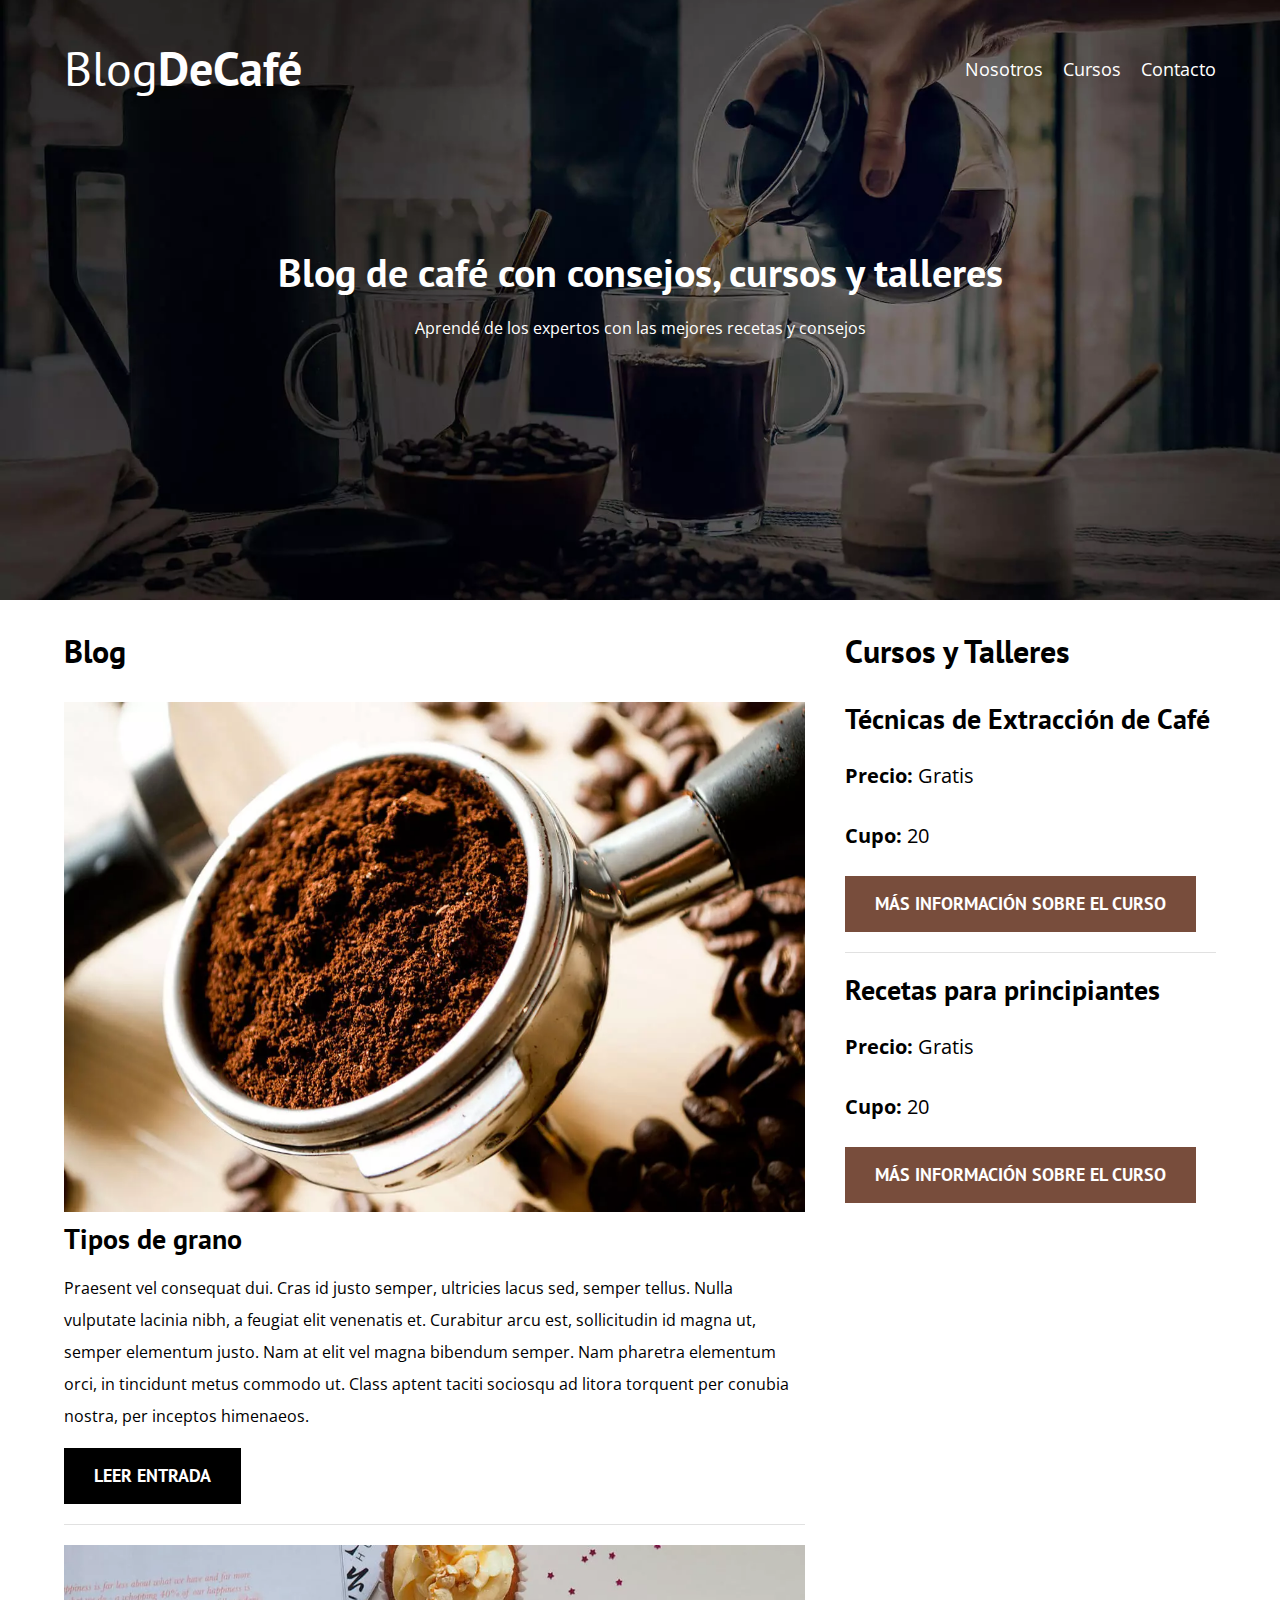
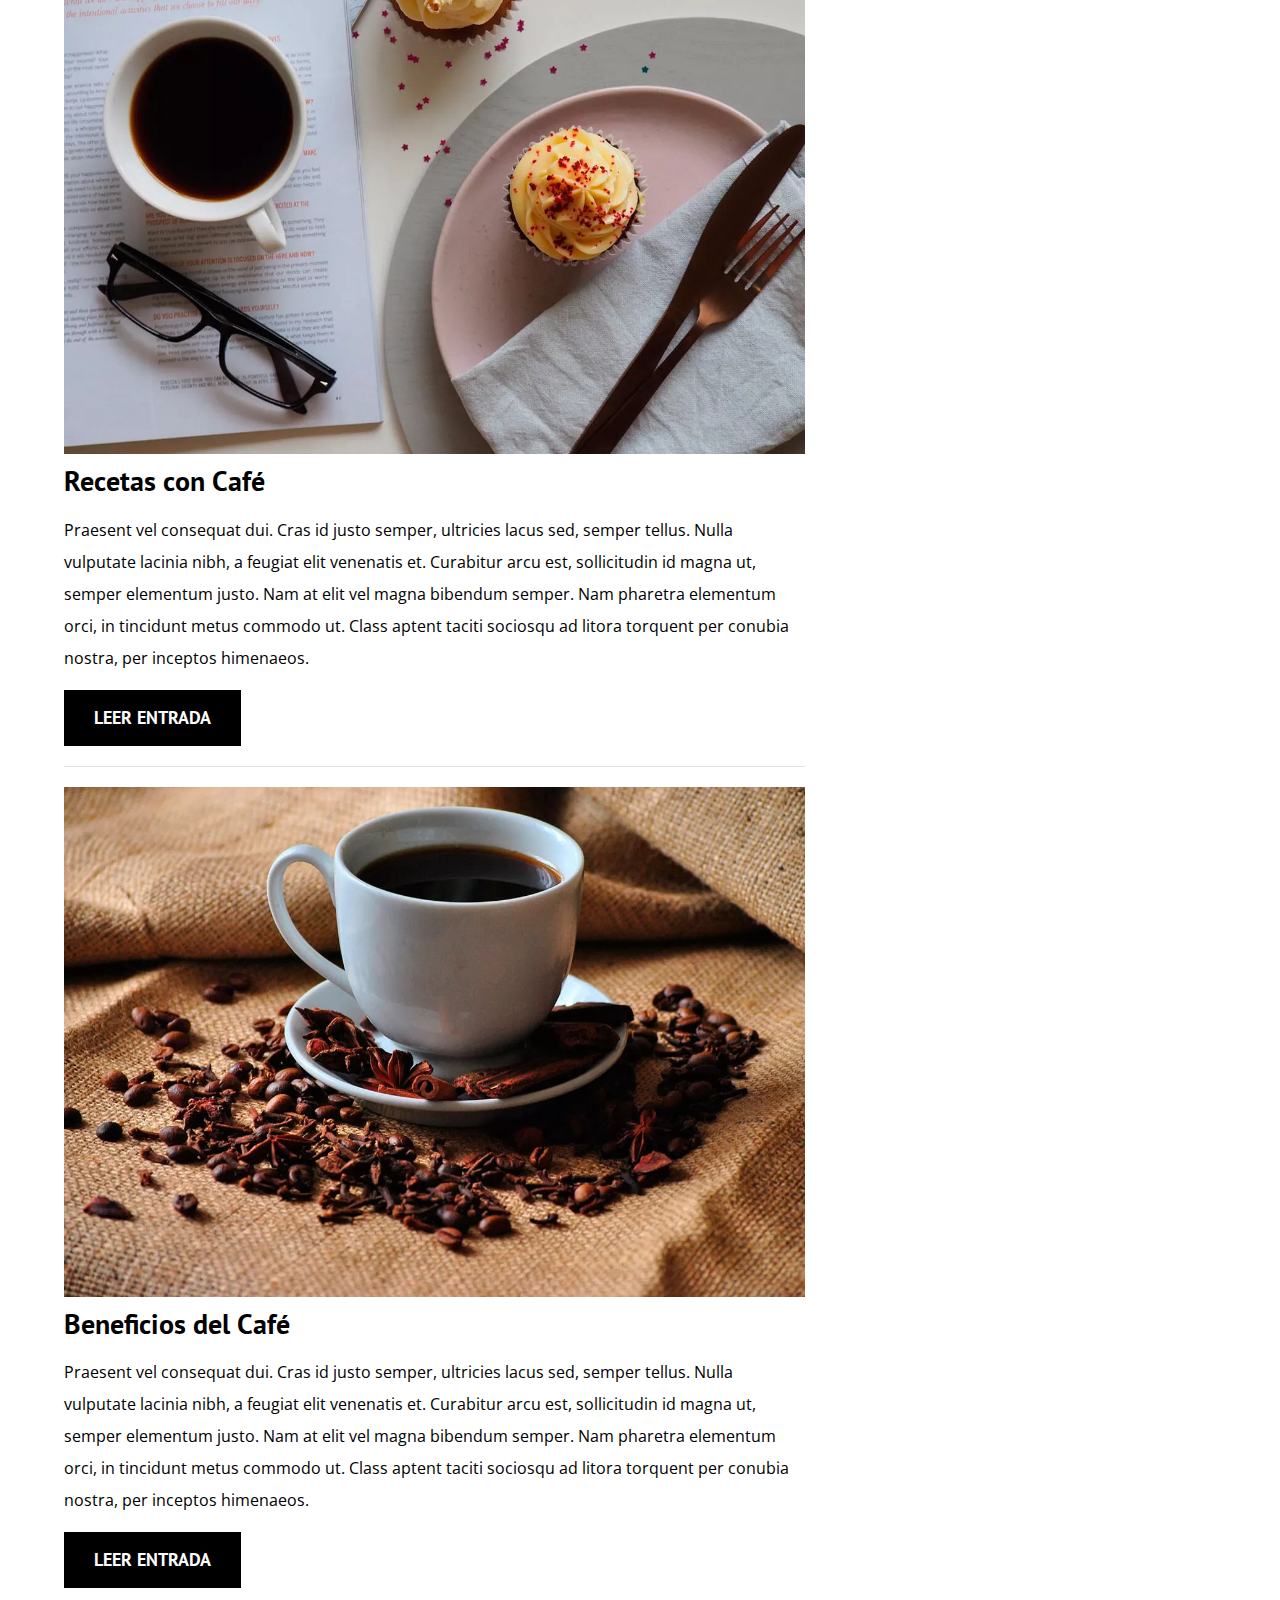
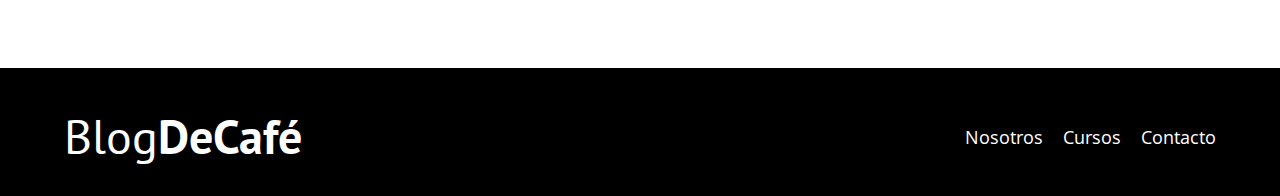
<file: blogdecafe_inicio/index.html>
<!DOCTYPE html>
<html lang="en">

<head>
    <meta charset="UTF-8">
    <meta http-equiv="X-UA-Compatible" content="IE=edge">
    <meta name="viewport" content="width=device-width, initial-scale=1.0">
    <title>BlogDeCafe</title>
    <meta name="description" content="Página web de blog de café">
    
<!-- Prefetch -->
<link rel="prefetch" href="nosotros.html" as="document">

<!-- Preload -->
    <link rel="Preload" href="css/normalize.css" as="style">
    <link rel="stylesheet" href="css/normalize.css">

    <link rel="preload"
        href="https://fonts.googleapis.com/css2?family=Open+Sans:ital@1&family=PT+Sans:wght@400;700&display=swap"
        crossorigin="crossorigin" as="font">
    <link href="https://fonts.googleapis.com/css2?family=Open+Sans:ital@1&family=PT+Sans:wght@400;700&display=swap"
        rel="stylesheet">

    <link rel="preload" href="css/stylesheet.css" as="style">
    <link rel="stylesheet" href="css/stylesheet.css">

</head>

<body>
    <header class="header">
        <div class="contenedor">
            <div class="barra">
                <a class="logo" href="index.html">
                    <h1 class="logo__nombre no-margin centrar-texto">Blog<span class="logo__bold">DeCafé</span></h1>
                </a>
                <nav class="navegacion">
                    <a href="nosotros.html" class="navegacion__enlace">Nosotros</a>
                    <a href="cursos.html" class="navegacion__enlace">Cursos</a>
                    <a href="contacto.html" class="navegacion__enlace">Contacto</a>
                </nav>
            </div>
        </div>
        <div class="header__texto">
            <h2 class="no-margin">
                Blog de café con consejos, cursos y talleres
            </h2>
            <p>Aprendé de los expertos con las mejores recetas y consejos
            </p>

        </div>
    </header>
    <div class="contenedor contenido-principal">
        <main class="blog">
            <h3>Blog</h3>
            <article class="entrada">
                <div class="entrada__imagen">
                    <picture>
                        <source loading="lazy" srcset="img/blog1.webp" type="image/webp">
                        <img loading="lazy" src="img/blog1.jpg" alt="Imagen Blog">
                    </picture>
                </div>
                <div class="entrada__contenido">
                    <h4 class="no-margin">Tipos de grano</h4>
                    <p>Praesent vel consequat dui. Cras id justo semper, ultricies lacus sed, semper tellus. Nulla
                        vulputate lacinia nibh, a feugiat elit venenatis et. Curabitur arcu est, sollicitudin id magna
                        ut, semper elementum justo. Nam at elit vel magna bibendum semper. Nam pharetra elementum orci,
                        in tincidunt metus commodo ut. Class aptent taciti sociosqu ad litora torquent per conubia
                        nostra, per inceptos himenaeos.</p>
                    <a href="entrada.html" class="boton boton--primario">Leer Entrada
                    </a>
                </div>
            </article>

            <article class="entrada">
                <div class="entrada__imagen">
                    <picture>
                        <source loading="lazy" srcset="img/blog2.webp" type="image/webp">
                        <img loading="lazy" src="img/blog2.jpg" alt="Imagen Blog">
                    </picture>
                </div>
                <div class="entrada__contenido">
                    <h4 class="no-margin">Recetas con Café</h4>
                    <p>Praesent vel consequat dui. Cras id justo semper, ultricies lacus sed, semper tellus. Nulla
                        vulputate lacinia nibh, a feugiat elit venenatis et. Curabitur arcu est, sollicitudin id magna
                        ut, semper elementum justo. Nam at elit vel magna bibendum semper. Nam pharetra elementum orci,
                        in tincidunt metus commodo ut. Class aptent taciti sociosqu ad litora torquent per conubia
                        nostra, per inceptos himenaeos.</p>
                    <a href="entrada.html" class="boton boton--primario">Leer Entrada
                    </a>
                </div>
            </article>

            <article class="entrada">
                <div class="entrada__imagen">
                    <picture>
                        <source loading="lazy" srcset="img/blog3.webp" type="image/webp">
                        <img loading="lazy" src="img/blog3.jpg" alt="Imagen Blog">
                    </picture>
                </div>
                <div class="entrada__contenido">
                    <h4 class="no-margin">Beneficios del Café</h4>
                    <p>Praesent vel consequat dui. Cras id justo semper, ultricies lacus sed, semper tellus. Nulla
                        vulputate lacinia nibh, a feugiat elit venenatis et. Curabitur arcu est, sollicitudin id magna
                        ut, semper elementum justo. Nam at elit vel magna bibendum semper. Nam pharetra elementum orci,
                        in tincidunt metus commodo ut. Class aptent taciti sociosqu ad litora torquent per conubia
                        nostra, per inceptos himenaeos.</p>
                    <a href="entrada.html" class="boton boton--primario">Leer Entrada </a>
                </div>
            </article>
        </main>
        <aside class="sidebar">
            <h3>Cursos y Talleres</h3>
            <ul class="cursos no-padding">
                <li class="widget-curso">
                    <h4 class="no-margin">Técnicas de Extracción de Café</h4>
                    <p class="widget-curso__label"> Precio:
                        <span class="widget-curso__info">Gratis</span>
                    </p>
                    <p class="widget-curso__label"> Cupo:
                        <span class="widget-curso__info">20</span>
                    </p>
                    <a href="entrada.html" class="boton boton--secundario">Más información sobre el curso</a>
                </li>

                <li class="widget-curso">
                    <h4 class="no-margin">Recetas para principiantes</h4>
                    <p class="widget-curso__label"> Precio:
                        <span class="widget-curso__info">Gratis</span>
                    </p>
                    <p class="widget-curso__label"> Cupo:
                        <span class="widget-curso__info">20</span>
                    </p>
                    <a href="entrada.html" class="boton boton--secundario">Más información sobre el curso</a>
                </li>

            </ul>
        </aside>
    </div>
    <footer class="footer">
        <div class="contenedor">
            <div class="barra">
                <a class="logo" href="index.html">
                    <h1 class="logo__nombre no-margin centrar-texto">Blog<span class="logo__bold">DeCafé</span></h1>
                </a>
                <nav class="navegacion">
                    <a href="nosotros.html" class="navegacion__enlace">Nosotros</a>
                    <a href="cursos.html" class="navegacion__enlace">Cursos</a>
                    <a href="contacto.html" class="navegacion__enlace">Contacto</a>
                </nav>
            </div>
        </div>
    </footer>
    <script src="js/modernizr.js"></script>
</body>
</html>
</file>
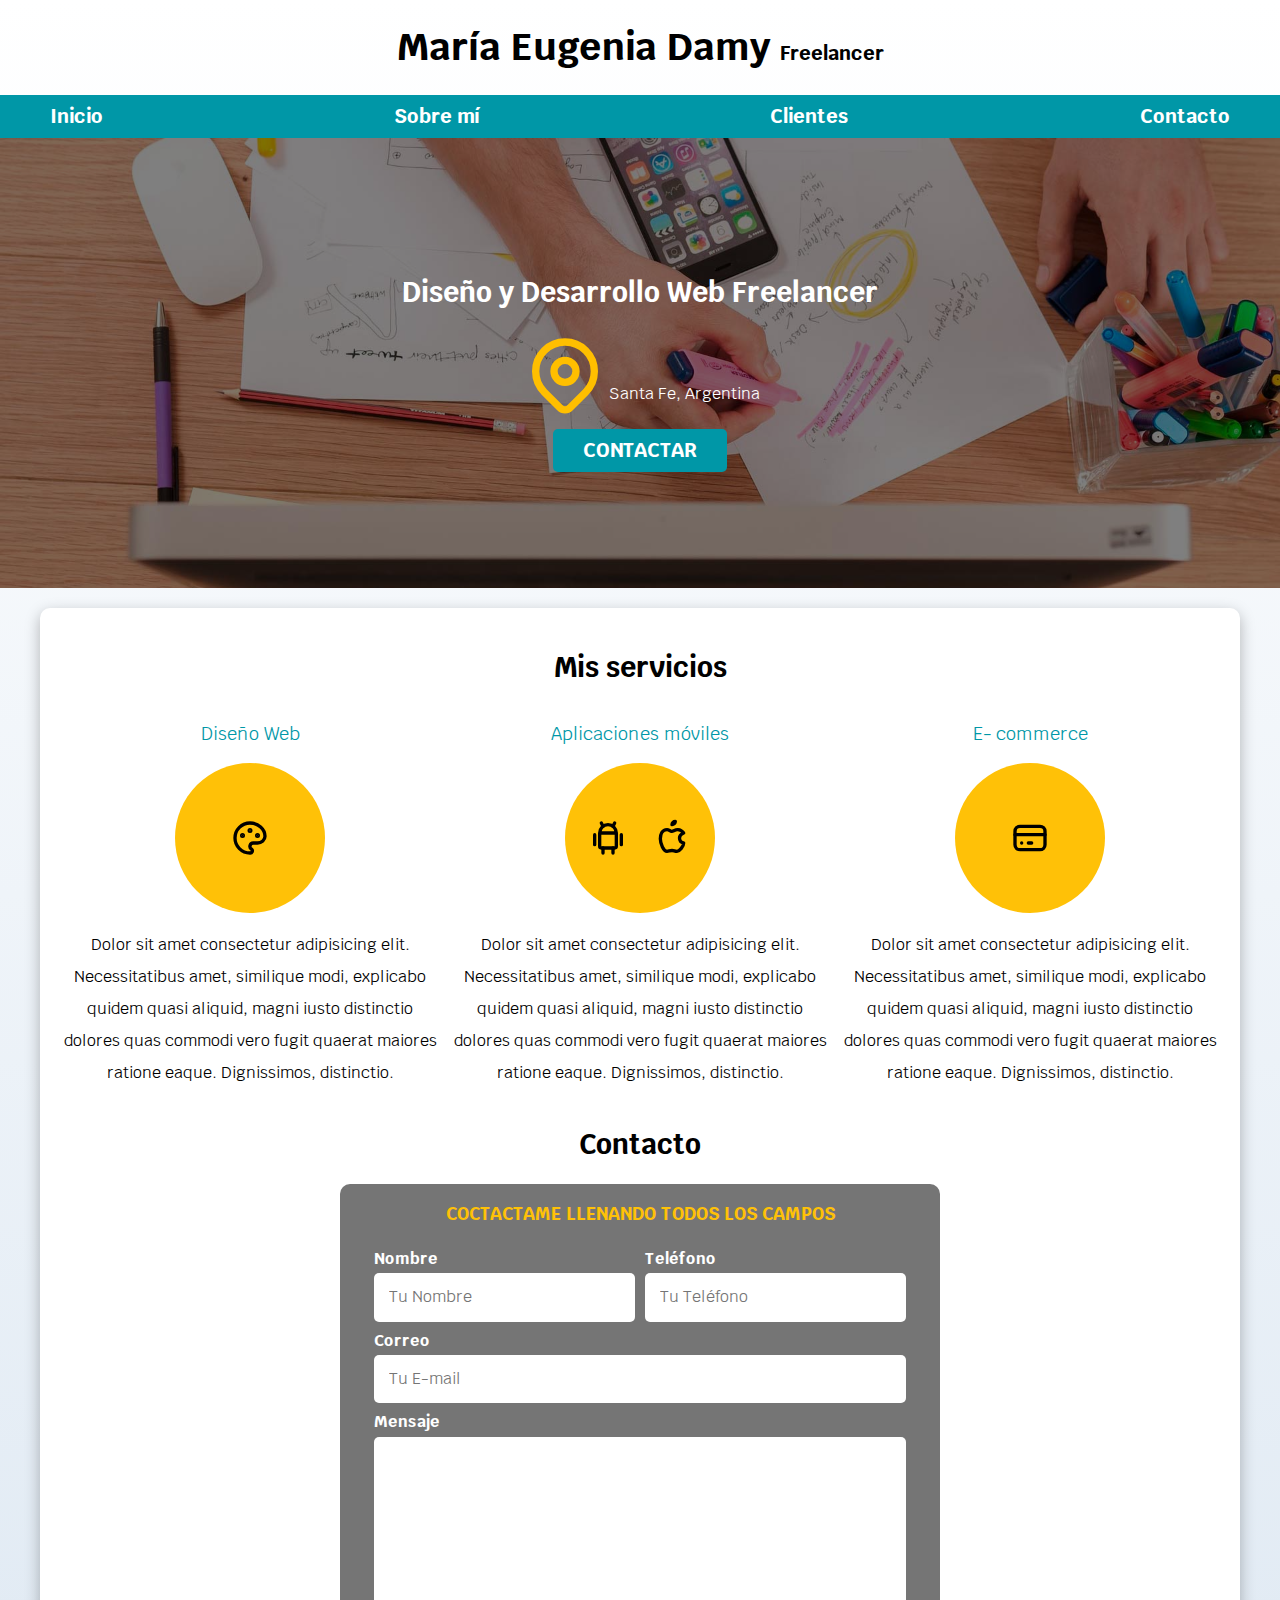
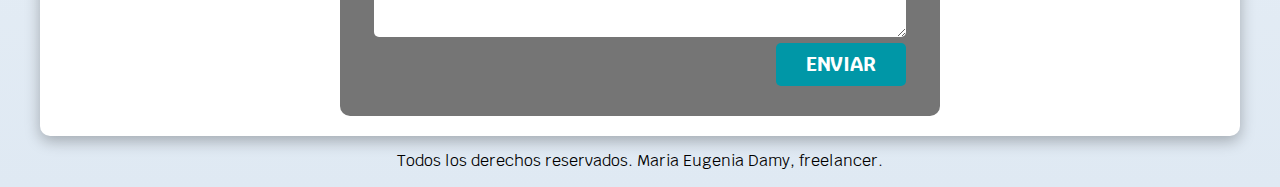
<file: freelancer_inicio/index.html>
<!DOCTYPE html>
<html lang="en">

<head>
    <meta charset="UTF-8">
    <meta name="viewport" content="width=device-width, initial-scale=1.0">
    <title> María Eugenia Damy Freelance Web Developer</title>
    <link rel="preload" href="css/normalize.css" as="style">
    <link rel="stylesheet" href="css/normalize.css">
    <link rel="preconnect" href="https://fonts.gstatic.com">
    <link href="https://fonts.googleapis.com/css2?family=Krub:wght@400;700&display=swap" rel="stylesheet">
    <link rel="preload" href="css/styles.css" as="style">
    <link href="css/styles.css" rel="stylesheet">
</head>

<body>
    <header>
        <h1 class="titulo"> María Eugenia Damy <span>Freelancer</span></h1>
    </header>

    <div class="nav-bg">
        <nav class="navegacion-principal contenedor">
            <a href="#">Inicio</a>
            <a href="#">Sobre mí</a>
            <a href="#">Clientes</a>
            <a href="#">Contacto</a>
        </nav>
    </div>

    <section class="hero">
        <div class="contenido-hero">
            <h2> Diseño y Desarrollo Web <span>Freelancer</span></h2>

            <div class="ubicacion">
                <svg xmlns="http://www.w3.org/2000/svg" class="icon icon-tabler icon-tabler-map-pin" width="88"
                    height="88" viewBox="0 0 24 24" stroke-width="2" stroke="#ffbf00" fill="none" stroke-linecap="round"
                    stroke-linejoin="round">
                    <path stroke="none" d="M0 0h24v24H0z" fill="none" />
                    <circle cx="12" cy="11" r="3" />
                    <path d="M17.657 16.657l-4.243 4.243a2 2 0 0 1 -2.827 0l-4.244 -4.243a8 8 0 1 1 11.314 0z" />
                </svg>
                <p> Santa Fe, Argentina</p>
            </div>

            <a class="boton" href="#">contactar </a>
        </div>
    </section>

    <main class="contenedor sombra">
        <h2>Mis servicios</h2>
        <div class="servicios">
            <section class="servicio">
                <h3>Diseño Web</h3>
                <div class="iconos">
                    <svg xmlns="http://www.w3.org/2000/svg" class="icon icon-tabler icon-tabler-palette" width="40"
                        height="40" viewBox="0 0 24 24" stroke-width="2" stroke="#000000" fill="none"
                        stroke-linecap="round" stroke-linejoin="round">
                        <path stroke="none" d="M0 0h24v24H0z" fill="none" />
                        <path
                            d="M12 21a9 9 0 1 1 0 -18a9 8 0 0 1 9 8a4.5 4 0 0 1 -4.5 4h-2.5a2 2 0 0 0 -1 3.75a1.3 1.3 0 0 1 -1 2.25" />
                        <circle cx="7.5" cy="10.5" r=".5" fill="currentColor" />
                        <circle cx="12" cy="7.5" r=".5" fill="currentColor" />
                        <circle cx="16.5" cy="10.5" r=".5" fill="currentColor" />
                    </svg>
                </div>

                <p>Dolor sit amet consectetur adipisicing elit. Necessitatibus amet, similique modi, explicabo quidem
                    quasi
                    aliquid,
                    magni iusto distinctio dolores quas commodi vero fugit quaerat maiores ratione eaque. Dignissimos,
                    distinctio.
                </p>
            </section>

            <section class="servicio">
                <h3>Aplicaciones móviles</h3>
                <div class="iconos">
                    <svg xmlns="http://www.w3.org/2000/svg" class="icon icon-tabler icon-tabler-brand-android"
                        width="40" height="40" viewBox="0 0 24 24" stroke-width="2" stroke="#000000" fill="none"
                        stroke-linecap="round" stroke-linejoin="round">
                        <path stroke="none" d="M0 0h24v24H0z" fill="none" />
                        <line x1="4" y1="10" x2="4" y2="16" />
                        <line x1="20" y1="10" x2="20" y2="16" />
                        <path d="M7 9h10v8a1 1 0 0 1 -1 1h-8a1 1 0 0 1 -1 -1v-8a5 5 0 0 1 10 0" />
                        <line x1="8" y1="3" x2="9" y2="5" />
                        <line x1="16" y1="3" x2="15" y2="5" />
                        <line x1="9" y1="18" x2="9" y2="21" />
                        <line x1="15" y1="18" x2="15" y2="21" />
                    </svg>

                    <svg xmlns="http://www.w3.org/2000/svg" class="icon icon-tabler icon-tabler-brand-apple" width="40"
                        height="40" viewBox="0 0 24 24" stroke-width="2" stroke="#000000" fill="none"
                        stroke-linecap="round" stroke-linejoin="round">
                        <path stroke="none" d="M0 0h24v24H0z" fill="none" />
                        <path
                            d="M9 7c-3 0 -4 3 -4 5.5c0 3 2 7.5 4 7.5c1.088 -.046 1.679 -.5 3 -.5c1.312 0 1.5 .5 3 .5s4 -3 4 -5c-.028 -.01 -2.472 -.403 -2.5 -3c-.019 -2.17 2.416 -2.954 2.5 -3c-1.023 -1.492 -2.951 -1.963 -3.5 -2c-1.433 -.111 -2.83 1 -3.5 1c-.68 0 -1.9 -1 -3 -1z" />
                        <path d="M12 4a2 2 0 0 0 2 -2a2 2 0 0 0 -2 2" />
                    </svg>
                </div>
                <p>Dolor sit amet consectetur adipisicing elit. Necessitatibus amet, similique modi, explicabo quidem
                    quasi
                    aliquid,
                    magni iusto distinctio dolores quas commodi vero fugit quaerat maiores ratione eaque. Dignissimos,
                    distinctio.
                </p>
            </section>

            <section class="servicio">
                <h3>E- commerce</h3>
                <div class="iconos">
                    <svg xmlns="http://www.w3.org/2000/svg" class="icon icon-tabler icon-tabler-credit-card" width="40"
                        height="40" viewBox="0 0 24 24" stroke-width="2" stroke="#000000" fill="none"
                        stroke-linecap="round" stroke-linejoin="round">
                        <path stroke="none" d="M0 0h24v24H0z" fill="none" />
                        <rect x="3" y="5" width="18" height="14" rx="3" />
                        <line x1="3" y1="10" x2="21" y2="10" />
                        <line x1="7" y1="15" x2="7.01" y2="15" />
                        <line x1="11" y1="15" x2="13" y2="15" />
                    </svg>
                </div>
                <p>Dolor sit amet consectetur adipisicing elit. Necessitatibus amet, similique modi, explicabo quidem
                    quasi
                    aliquid,
                    magni iusto distinctio dolores quas commodi vero fugit quaerat maiores ratione eaque. Dignissimos,
                    distinctio.
                </p>
            </section>
        </div>


        <section>
            <h2>Contacto</h2>
            <form class="formulario">
                <fieldset>
                    <legend>Coctactame llenando todos los campos
                    </legend>
                    <div class="contenedor-campos">
                        <div class="campo">
                            <label>Nombre
                            </label>
                            <input class="input-text" type="text" placeholder="Tu Nombre" />
                        </div>

                        <div class="campo">
                            <label>Teléfono</label>
                            <input class="input-text" type="tel" placeholder="Tu Teléfono" />
                        </div>

                        <div class="campo">
                            <label>Correo</label>
                            <input class="input-text" type="email" placeholder="Tu E-mail" />
                        </div>

                        <div class="campo">
                            <label>Mensaje</label>
                            <textarea class="input-text"></textarea>
                        </div>
                    </div>

                    <div class="alinear-derecha flex">
                        <input class="boton w-sm-100" type="submit" value="Enviar" />
                    </div>

                </fieldset>


            </form>
        </section>
    </main>
    <footer class="footer">
        <p>Todos los derechos reservados. Maria Eugenia Damy, freelancer.</p>
    </footer>



</body>

</html>
</file>
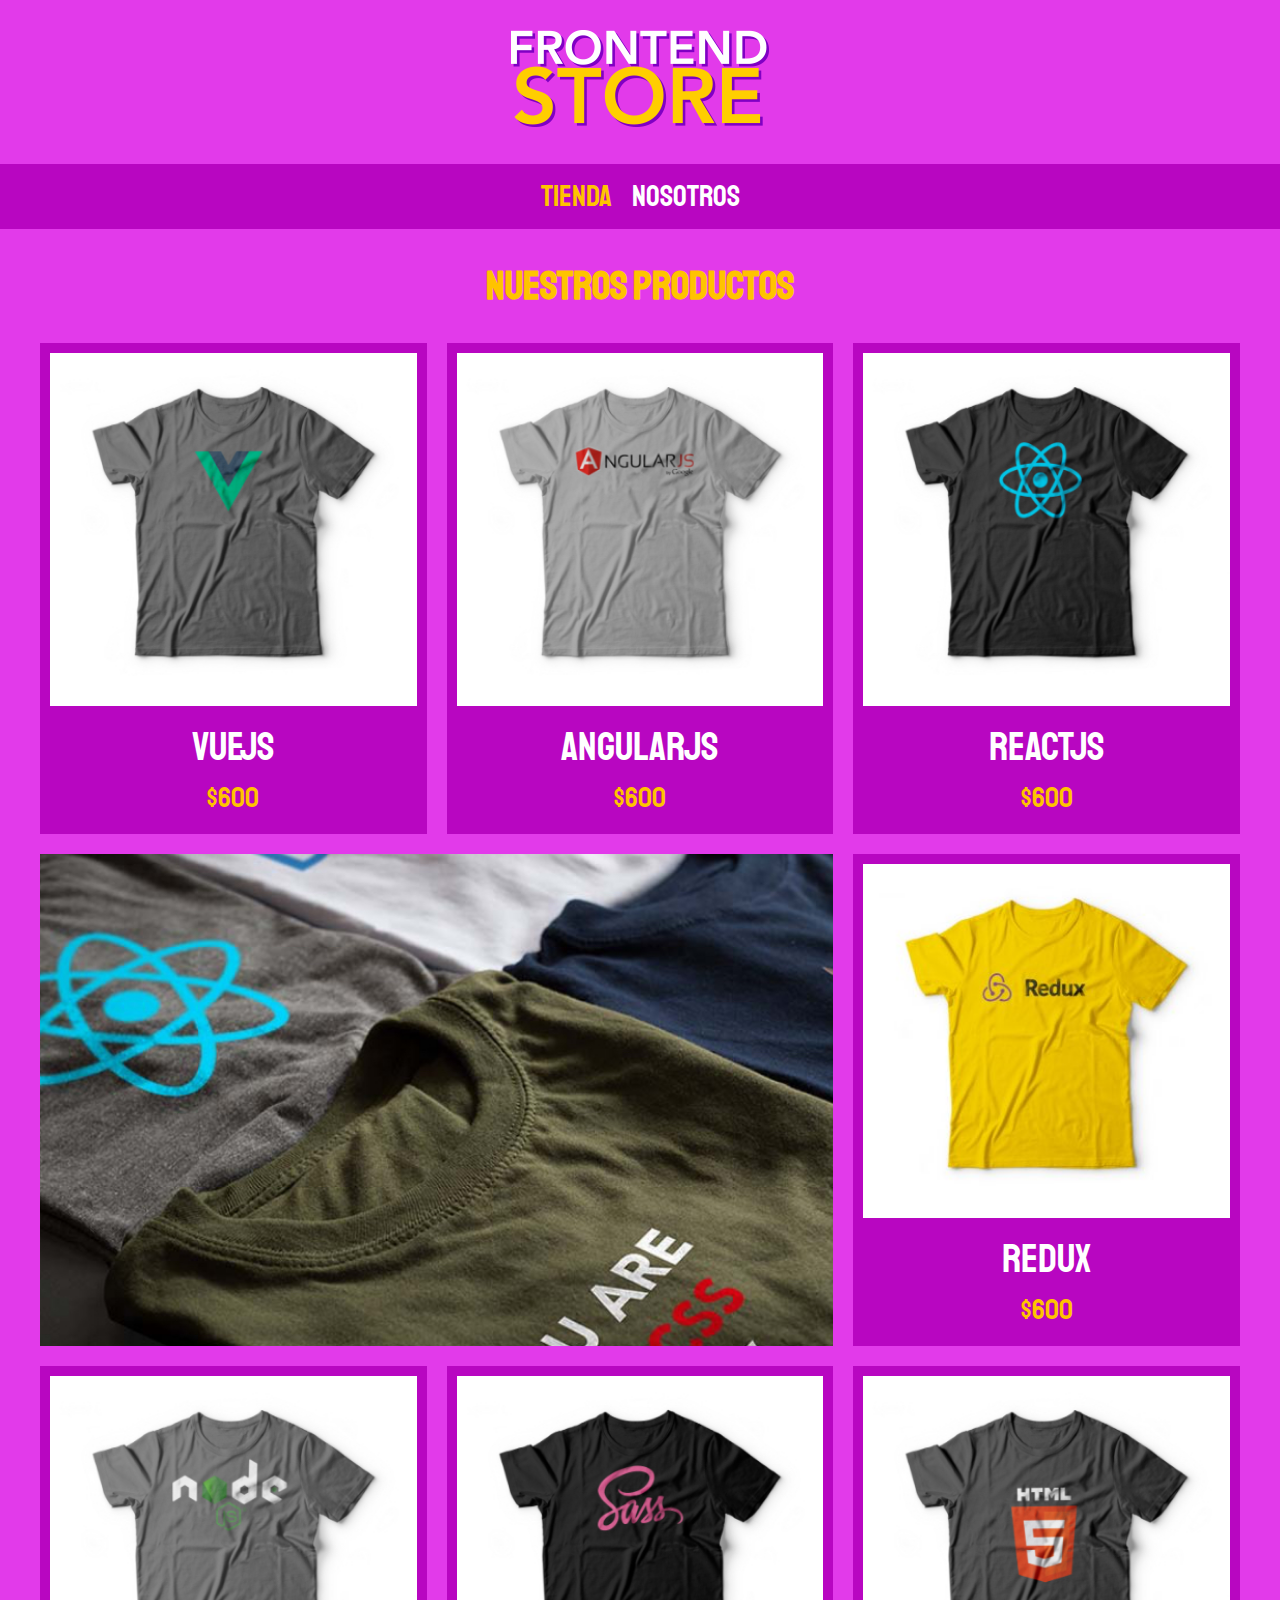
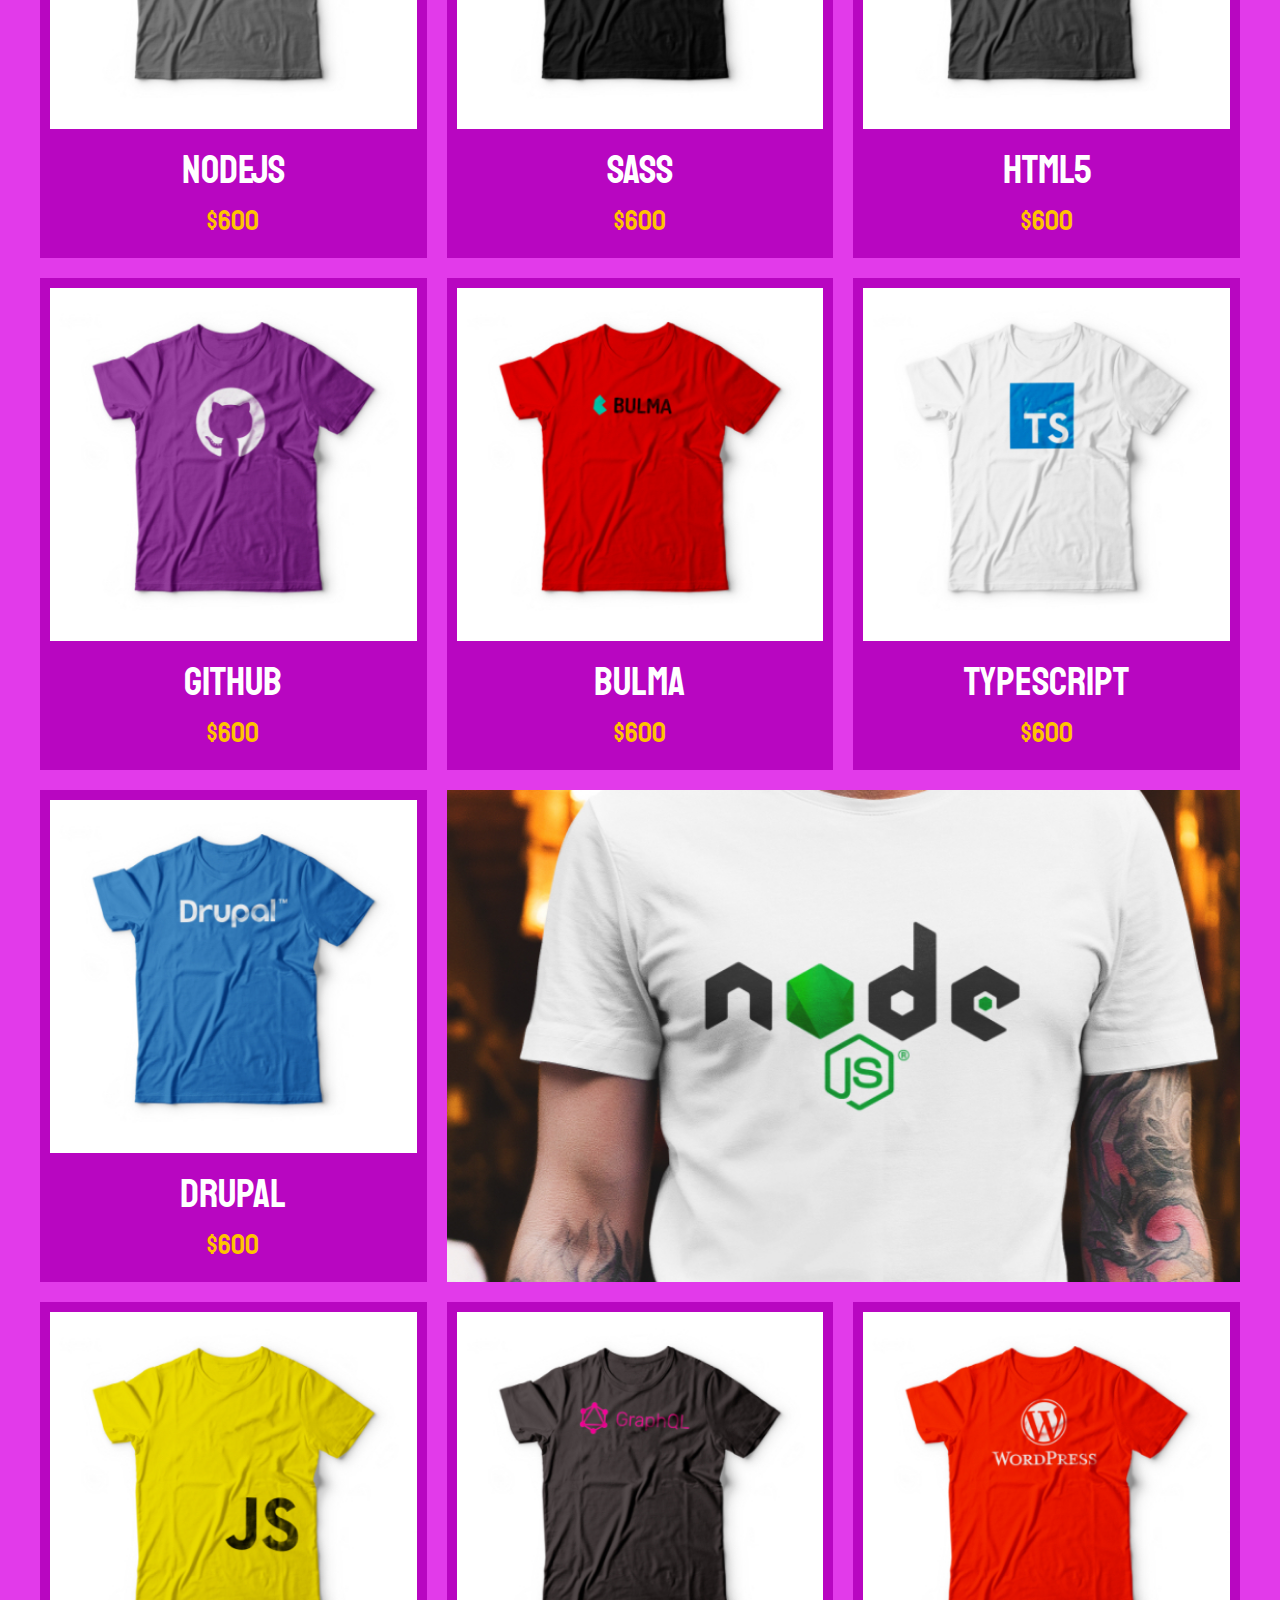
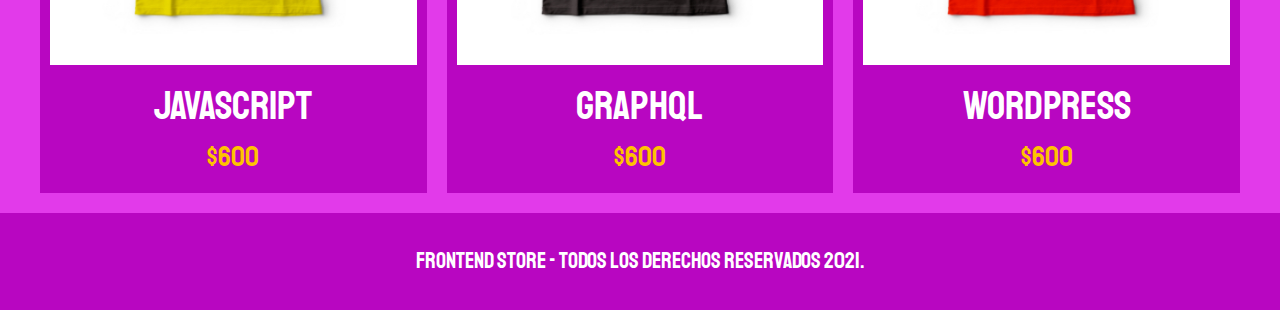
<file: FrontEndStore_inicio/index.html>
<!DOCTYPE html>
<html lang="en">

<head>
    <meta charset="UTF-8">
    <meta name="viewport" content="width=device-width, initial-scale=1.0">
    <title>FrontEnd Store</title>
    <link rel="stylesheet" href="css/normalize.css">
    <link rel="preconnect" href="https://fonts.gstatic.com">
    <link href="https://fonts.googleapis.com/css2?family=Staatliches&display=swap" rel="stylesheet">
    <link rel="stylesheet" href="css/style.css">
</head>

<body>
    <header class="header">
        <a href="index.html">
            <img class="header__logo" src="img/logo.png" alt="Logotipo">
        </a>
    </header>
    <nav class="navegacion">
        <a class="navegacion__enlace navegacion__enlace--activo" href="index.html">Tienda</a>
        <a class="navegacion__enlace" href="Nosotros.html">Nosotros</a>
    </nav>
    <main class="contenedor">
        <h1>Nuestros productos</h1>
        <div class="grid">
            <div class="producto">
                <a href="producto.html">
                    <img class="producto__imagen" src="img/1.jpg" alt="imagen remera">
                    <div class="producto__informacion">
                        <p class="producto__nombre">VueJS</p>
                        <p class="producto__precio">$600</p>
                    </div>
                </a>
            </div>
            <div class="producto">
                <a href="producto.html">
                    <img class="producto__imagen" src="img/2.jpg" alt="imagen remera">
                    <div class="producto__informacion">
                        <p class="producto__nombre">AngularJS</p>
                        <p class="producto__precio">$600</p>
                    </div>
                </a>
            </div>
            <div class="producto">
                <a href="producto.html">
                    <img class="producto__imagen" src="img/3.jpg" alt="imagen remera">
                    <div class="producto__informacion">
                        <p class="producto__nombre">ReactJS</p>
                        <p class="producto__precio">$600</p>
                    </div>
                </a>
            </div>
            <div class="producto">
                <a href="producto.html">
                    <img class="producto__imagen" src="img/4.jpg" alt="imagen remera">
                    <div class="producto__informacion">
                        <p class="producto__nombre">Redux</p>
                        <p class="producto__precio">$600</p>
                    </div>
                </a>
            </div>
            <div class="producto">
                <a href="producto.html">
                    <img class="producto__imagen" src="img/5.jpg" alt="imagen remera">
                    <div class="producto__informacion">
                        <p class="producto__nombre">NodeJS</p>
                        <p class="producto__precio">$600</p>
                    </div>
                </a>
            </div>
            <div class="producto">
                <a href="producto.html">
                    <img class="producto__imagen" src="img/6.jpg" alt="imagen remera">
                    <div class="producto__informacion">
                        <p class="producto__nombre">SASS</p>
                        <p class="producto__precio">$600</p>
                    </div>
                </a>
            </div>
            <div class="producto">
                <a href="producto.html">
                    <img class="producto__imagen" src="img/7.jpg" alt="imagen remera">
                    <div class="producto__informacion">
                        <p class="producto__nombre">HTML5</p>
                        <p class="producto__precio">$600</p>
                    </div>
                </a>
            </div>
            <div class="producto">
                <a href="producto.html">
                    <img class="producto__imagen" src="img/8.jpg" alt="imagen remera">
                    <div class="producto__informacion">
                        <p class="producto__nombre">Github</p>
                        <p class="producto__precio">$600</p>
                    </div>
                </a>
            </div>
            <div class="producto">
                <a href="producto.html">
                    <img class="producto__imagen" src="img/9.jpg" alt="imagen remera">
                    <div class="producto__informacion">
                        <p class="producto__nombre">Bulma</p>
                        <p class="producto__precio">$600</p>
                    </div>
                </a>
            </div>
            <div class="producto">
                <a href="producto.html">
                    <img class="producto__imagen" src="img/10.jpg" alt="imagen remera">
                    <div class="producto__informacion">
                        <p class="producto__nombre">TypeScript</p>
                        <p class="producto__precio">$600</p>
                    </div>
                </a>
            </div>
            <div class="producto">
                <a href="producto.html">
                    <img class="producto__imagen" src="img/11.jpg" alt="imagen remera">
                    <div class="producto__informacion">
                        <p class="producto__nombre">Drupal</p>
                        <p class="producto__precio">$600</p>
                    </div>
                </a>
            </div>
            <div class="producto">
                <a href="producto.html">
                    <img class="producto__imagen" src="img/12.jpg" alt="imagen remera">
                    <div class="producto__informacion">
                        <p class="producto__nombre">JavaScript</p>
                        <p class="producto__precio">$600</p>
                    </div>
                </a>
            </div>
            <div class="producto">
                <a href="producto.html">
                    <img class="producto__imagen" src="img/13.jpg" alt="imagen remera">
                    <div class="producto__informacion">
                        <p class="producto__nombre">GraphQL</p>
                        <p class="producto__precio">$600</p>
                    </div>
                </a>
            </div>
            <div class="producto">
                <a href="producto.html">
                    <img class="producto__imagen" src="img/14.jpg" alt="imagen remera">
                    <div class="producto__informacion">
                        <p class="producto__nombre">WordPress</p>
                        <p class="producto__precio">$600</p>
                    </div>
                </a>
            </div>
            <div class="grafico grafico--remeras"></div>
            <div class= "grafico grafico--node"></div>
        </div>
    </main>
    <footer class="footer">
        <p class="footer__texto">FrontEnd Store - Todos los derechos reservados 2021.</p>
    </footer>
</body>

</html>
</file>
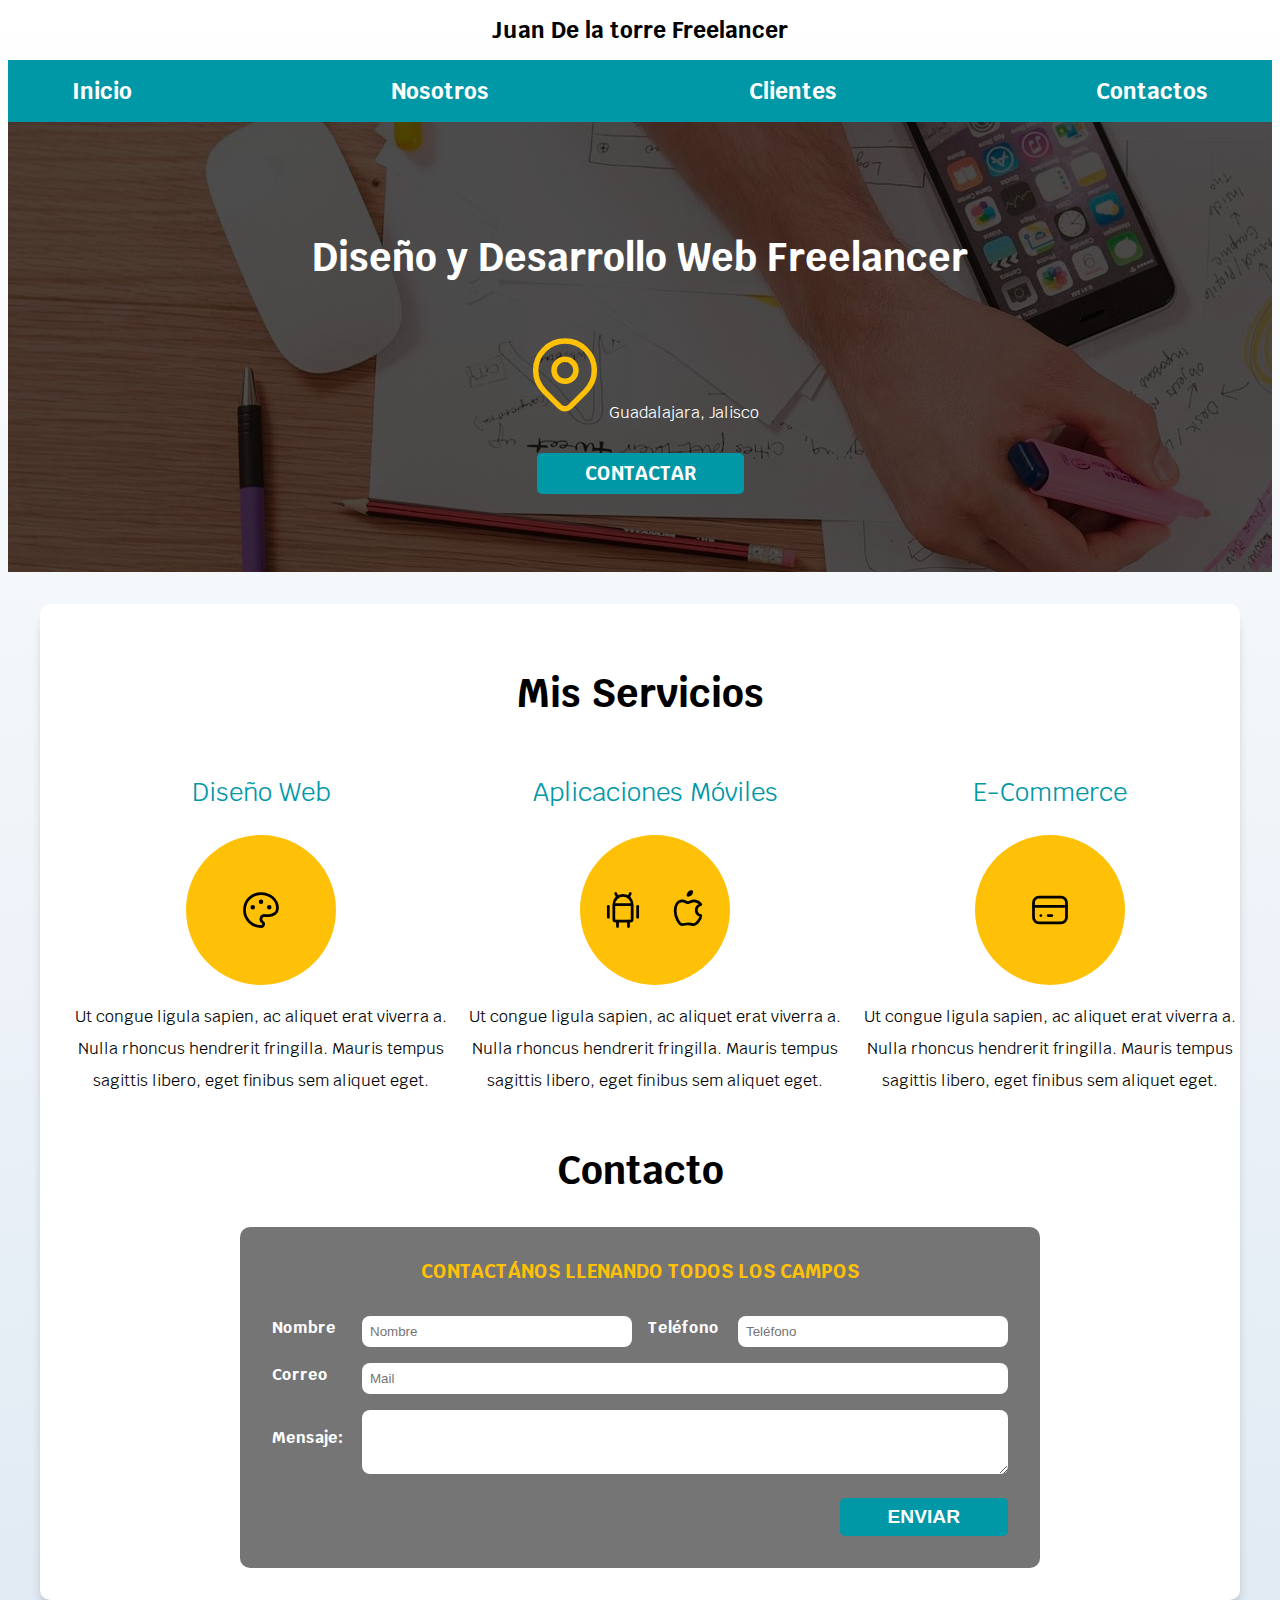
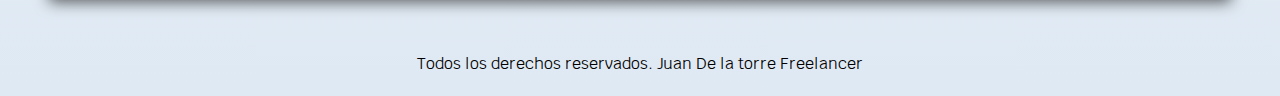
<file: freelancer_inicio/freelancer_fin/index.html>
<!DOCTYPE html>
<html lang="en">
<head>
    <meta charset="UTF-8">
    <meta name="viewport" content="width=device-width, initial-scale=1.0">
    <meta http-equiv="X-UA-Compatible" content="ie=edge">
    <title>Diseñador Freelancer</title>
    <link rel="stylesheet" href="https://necolas.github.io/normalize.css/8.0.0/normalize.css">
    <link href="https://fonts.googleapis.com/css?family=Krub:400,700" rel="stylesheet">
    <link rel="stylesheet" href="css/style.css">
</head>
<body>

    <header class="header">
        <h1>Juan De la torre <span>Freelancer</span></h1>
    </header>

    <div class=" nav-bg">
        <nav class="navegacion contenedor">
            <a href="#">Inicio</a>
            <a href="#">Nosotros</a>
            <a href="#">Clientes</a>
            <a href="#">Contactos</a>
        </nav>
    </div>
    

    <div class="hero">
        <div class="contenido-hero">
            <h2>Diseño y Desarrollo Web Freelancer</h2>
            <p><svg xmlns="http://www.w3.org/2000/svg" class="icon icon-tabler icon-tabler-map-pin" width="88" height="88" viewBox="0 0 24 24" stroke-width="1.5" stroke="#FFC107" fill="none" stroke-linecap="round" stroke-linejoin="round">
                <path stroke="none" d="M0 0h24v24H0z"/>
                <circle cx="12" cy="11" r="3" />
                <path d="M17.657 16.657L13.414 20.9a1.998 1.998 0 0 1 -2.827 0l-4.244-4.243a8 8 0 1 1 11.314 0z" />
              </svg>Guadalajara, Jalisco</p>
            
            <a class="boton" href="#contacto">Contactar</a>
        </div>
    </div>

    <div class="contenedor sombra">
        <h2>Mis Servicios</h2>
        <main class="servicios">
                <div class="servicio">
                    <h3>Diseño Web</h3>
                    <div class="iconos">
                        <svg xmlns="http://www.w3.org/2000/svg" class="icon icon-tabler icon-tabler-palette" width="44" height="44" viewBox="0 0 24 24" stroke-width="1.5" stroke="currentColor" fill="none" stroke-linecap="round" stroke-linejoin="round">
                            <path stroke="none" d="M0 0h24v24H0z"/>
                            <path d="M12 21a9 9 0 1 1 0 -18a9 8 0 0 1 9 8a4.5 4 0 0 1 -4.5 4h-2.5a2 2 0 0 0 -1 3.75a1.3 1.3 0 0 1 -1 2.25" />
                            <circle cx="7.5" cy="10.5" r=".5" fill="currentColor" />
                            <circle cx="12" cy="7.5" r=".5" fill="currentColor" />
                            <circle cx="16.5" cy="10.5" r=".5" fill="currentColor" />
                          </svg>
                    </div>
                    <p>Ut congue ligula sapien, ac aliquet erat viverra a. Nulla rhoncus hendrerit fringilla. Mauris tempus sagittis libero, eget finibus sem aliquet eget.</p>
                </div>
                <div class="servicio">
                    <h3>Aplicaciones Móviles</h3>
                    <div class="iconos">

                        <!-- https://tablericons.com/ -->
                        <svg xmlns="http://www.w3.org/2000/svg" class="icon icon-tabler icon-tabler-brand-android" width="44" height="44" viewBox="0 0 24 24" stroke-width="1.5" stroke="currentColor" fill="none" stroke-linecap="round" stroke-linejoin="round">
                            <path stroke="none" d="M0 0h24v24H0z"/>
                            <line x1="4" y1="10" x2="4" y2="16" />
                            <line x1="20" y1="10" x2="20" y2="16" />
                            <path d="M7 9h10v8a1 1 0 0 1 -1 1h-8a1 1 0 0 1 -1 -1v-8a5 5 0 0 1 10 0" />
                            <line x1="8" y1="3" x2="9" y2="5" />
                            <line x1="16" y1="3" x2="15" y2="5" />
                            <line x1="9" y1="18" x2="9" y2="21" />
                            <line x1="15" y1="18" x2="15" y2="21" />
                          </svg>
                            <svg xmlns="http://www.w3.org/2000/svg" class="icon icon-tabler icon-tabler-brand-apple" width="44" height="44" viewBox="0 0 24 24" stroke-width="1.5" stroke="currentColor" fill="none" stroke-linecap="round" stroke-linejoin="round">
                                <path stroke="none" d="M0 0h24v24H0z"/>
                                <path d="M9 7c-3 0-4 3-4 5.5 0 3 2 7.5 4 7.5 1.088-.046 1.679-.5 3-.5 1.312 0 1.5.5 3 .5s4-3 4-5c-.028-.01-2.472-.403-2.5-3-.019-2.17 2.416-2.954 2.5-3-1.023-1.492-2.951-1.963-3.5-2-1.433-.111-2.83 1-3.5 1-.68 0-1.9-1-3-1z" />
                                <path d="M12 4a2 2 0 0 0 2 -2a2 2 0 0 0 -2 2" />
                              </svg>
                    </div>
                    <p>Ut congue ligula sapien, ac aliquet erat viverra a. Nulla rhoncus hendrerit fringilla. Mauris tempus sagittis libero, eget finibus sem aliquet eget.</p>
                </div>
                <div class="servicio">
                    <h3>E-Commerce </h3>
                    <div class="iconos">
                        <svg xmlns="http://www.w3.org/2000/svg" class="icon icon-tabler icon-tabler-credit-card" width="44" height="44" viewBox="0 0 24 24" stroke-width="1.5" stroke="currentColor" fill="none" stroke-linecap="round" stroke-linejoin="round">
                            <path stroke="none" d="M0 0h24v24H0z"/>
                            <rect x="3" y="5" width="18" height="14" rx="3" />
                            <line x1="3" y1="10" x2="21" y2="10" />
                            <line x1="7" y1="15" x2="7.01" y2="15" />
                            <line x1="11" y1="15" x2="13" y2="15" />
                          </svg>
                    </div>
                    <p>Ut congue ligula sapien, ac aliquet erat viverra a. Nulla rhoncus hendrerit fringilla. Mauris tempus sagittis libero, eget finibus sem aliquet eget.</p>
                </div>
        </main>

        <div id="contacto" class="contacto">
            <h2>Contacto</h2>
            <form class="formulario" action="#" method="POST">
                <legend>Contactános llenando todos los campos</legend>

                <div class="contenedor-campos">
                    <div class="campo">
                        <label>Nombre</label>

                        <input type="text" name="nombre" placeholder="Nombre" required>
                    </div>
                    <div class="campo">
                        <label>Teléfono</label>

                        <input type="tel" name="telefono" placeholder="Teléfono">
                    </div>
                    <div class="campo w-100">
                        <label>Correo</label>

                        <input type="mail" name="correo" placeholder="Mail">
                    </div>
                    <div class="campo w-100">
                        <label>Mensaje:</label>

                        <textarea></textarea>
                    </div>
                </div><!--.contenedor-campos-->
                <div class="enviar">
                    <input class="boton" type="submit" value="Enviar">
                </div>
            </form>
        </div>
    </div>

    <footer class="footer">
        <p>Todos los derechos reservados. Juan De la torre Freelancer</p>
    </footer>


    
</body>
</html>
</file>
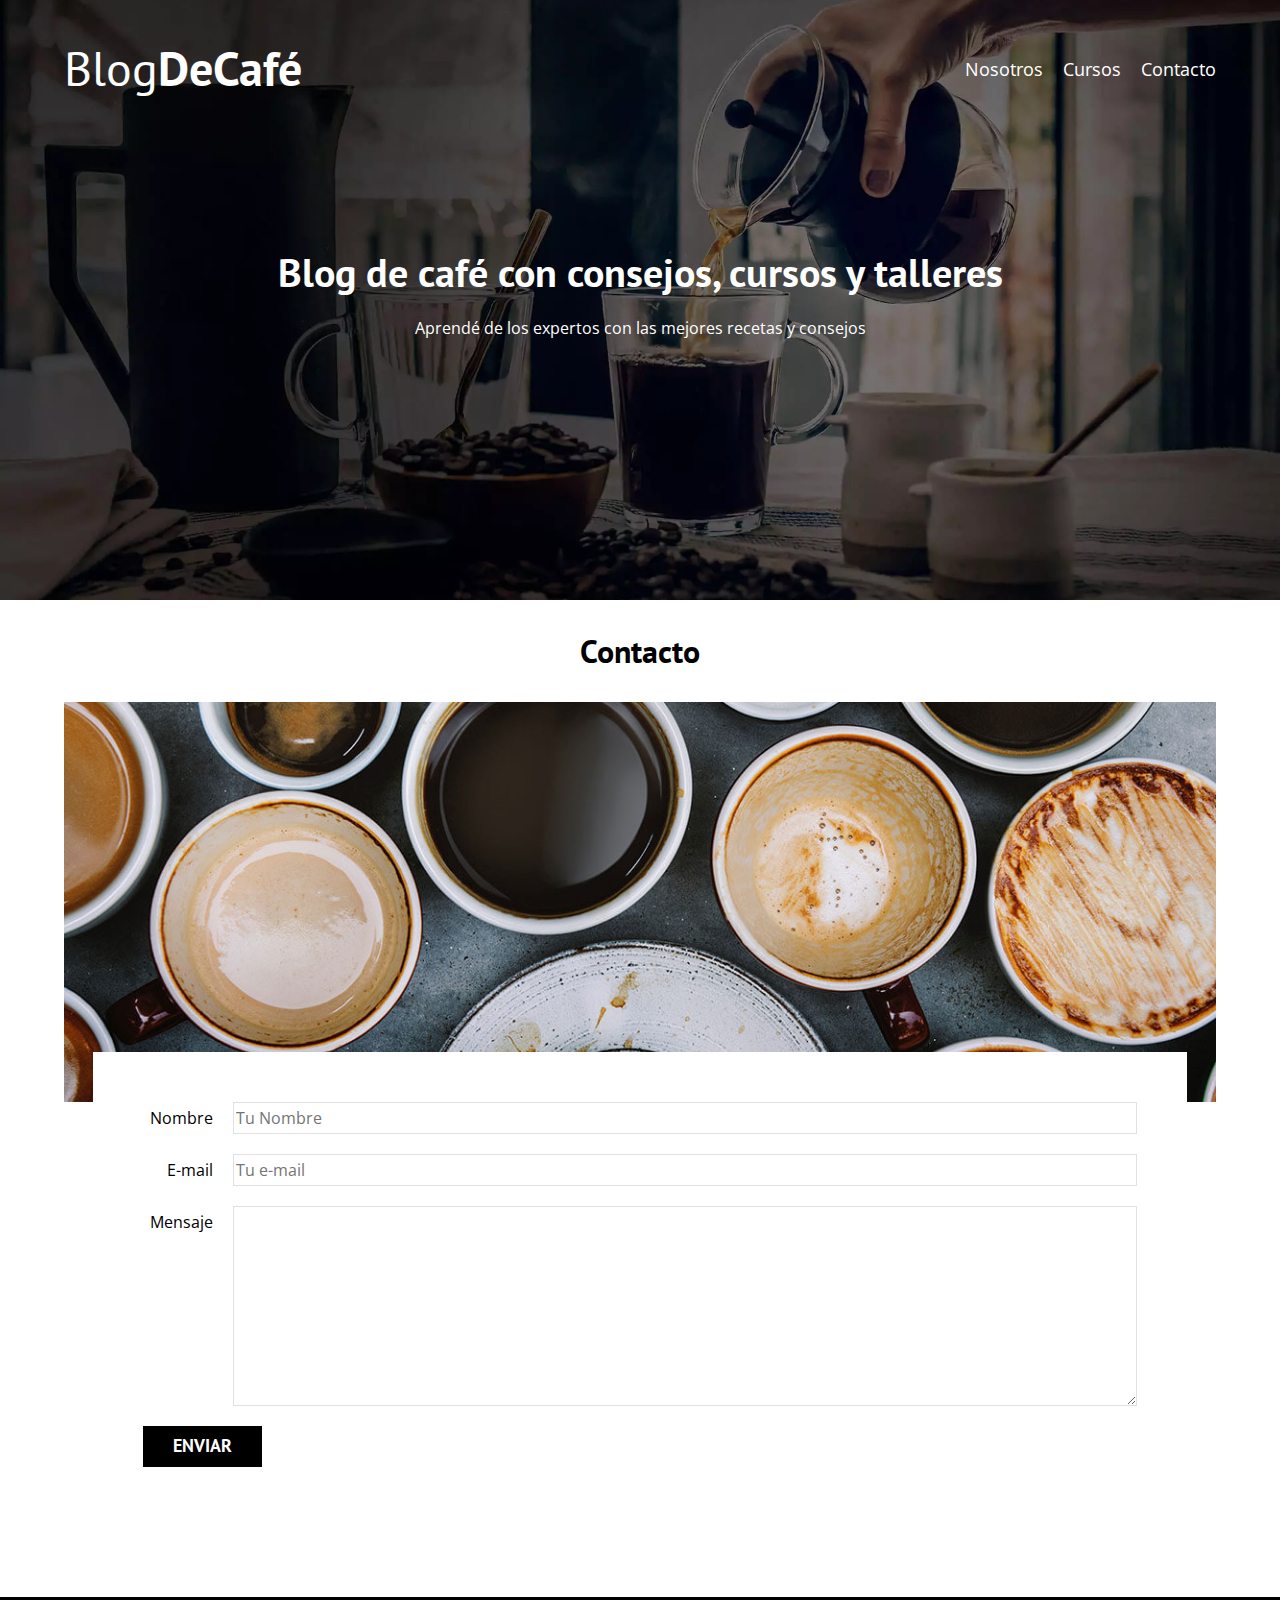
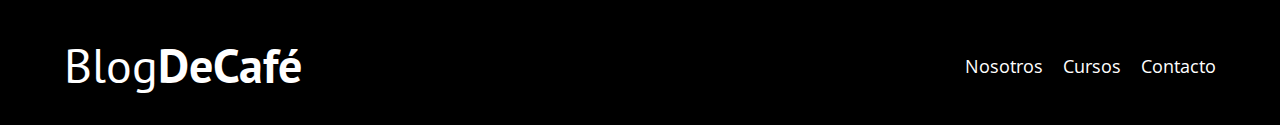
<file: blogdecafe_inicio/contacto.html>
<!DOCTYPE html>
<html lang="en">

<head>
    <meta charset="UTF-8">
    <meta http-equiv="X-UA-Compatible" content="IE=edge">
    <meta name="viewport" content="width=device-width, initial-scale=1.0">
    <title>BlogDeCafe</title>
    <link rel="stylesheet" href="css/normalize.css">
    <link rel="preconnect" href="https://fonts.gstatic.com">
    <link href="https://fonts.googleapis.com/css2?family=Open+Sans:ital@1&family=PT+Sans:wght@400;700&display=swap"
        rel="stylesheet">
    <link rel="stylesheet" href="css/stylesheet.css">
</head>

<body>
    <header class="header">
        <div class="contenedor">
            <div class="barra">
                <a class="logo" href="index.html">
                    <h1 class="logo__nombre no-margin centrar-texto">Blog<span class="logo__bold">DeCafé</span></h1>
                </a>
                <nav class="navegacion">
                    <a href="nosotros.html" class="navegacion__enlace">Nosotros</a>
                    <a href="cursos.html" class="navegacion__enlace">Cursos</a>
                    <a href="contacto.html" class="navegacion__enlace">Contacto</a>
                </nav>
            </div>
        </div>
        <div class="header__texto">
            <h2 class="no-margin">
                Blog de café con consejos, cursos y talleres
            </h2>
            <p>Aprendé de los expertos con las mejores recetas y consejos
            </p>

        </div>
    </header>
    <main class="contenedor">
        <h3 class="centrar-texto">Contacto</h3>
        <div class="contacto-bg"></div>
        <form class="formulario">
            <div class="campo">
                <label class="campo__label" for="nombre">Nombre</label>
                <input class="campo__field" type="text" placeholder="Tu Nombre" id="nombre">
            </div>

            <div class="campo">
                <label class="campo__label" for="email">E-mail</label>
                <input class="campo__field" type="email" placeholder="Tu e-mail" id="email">
            </div>

            <div class="campo">
                <label class="campo__label campo__field--textarea" for="mensaje">Mensaje</label>
                <textarea class="campo__field" id="mensaje"></textarea>
            </div>

            <div class=campo>
                <input type="submit" value="Enviar" class= "boton boton--primario">
            </div>
        </form>
    </main>
    <footer class="footer">
        <div class="contenedor">
            <div class="barra">
                <a class="logo" href="index.html">
                    <h1 class="logo__nombre no-margin centrar-texto">Blog<span class="logo__bold">DeCafé</span></h1>
                </a>
                <nav class="navegacion">
                    <a href="nosotros.html" class="navegacion__enlace">Nosotros</a>
                    <a href="cursos.html" class="navegacion__enlace">Cursos</a>
                    <a href="contacto.html" class="navegacion__enlace">Contacto</a>
                </nav>
            </div>
        </div>
    </footer>
    <script src="js/modernizr.js"></script>
</body>

</html>
</file>
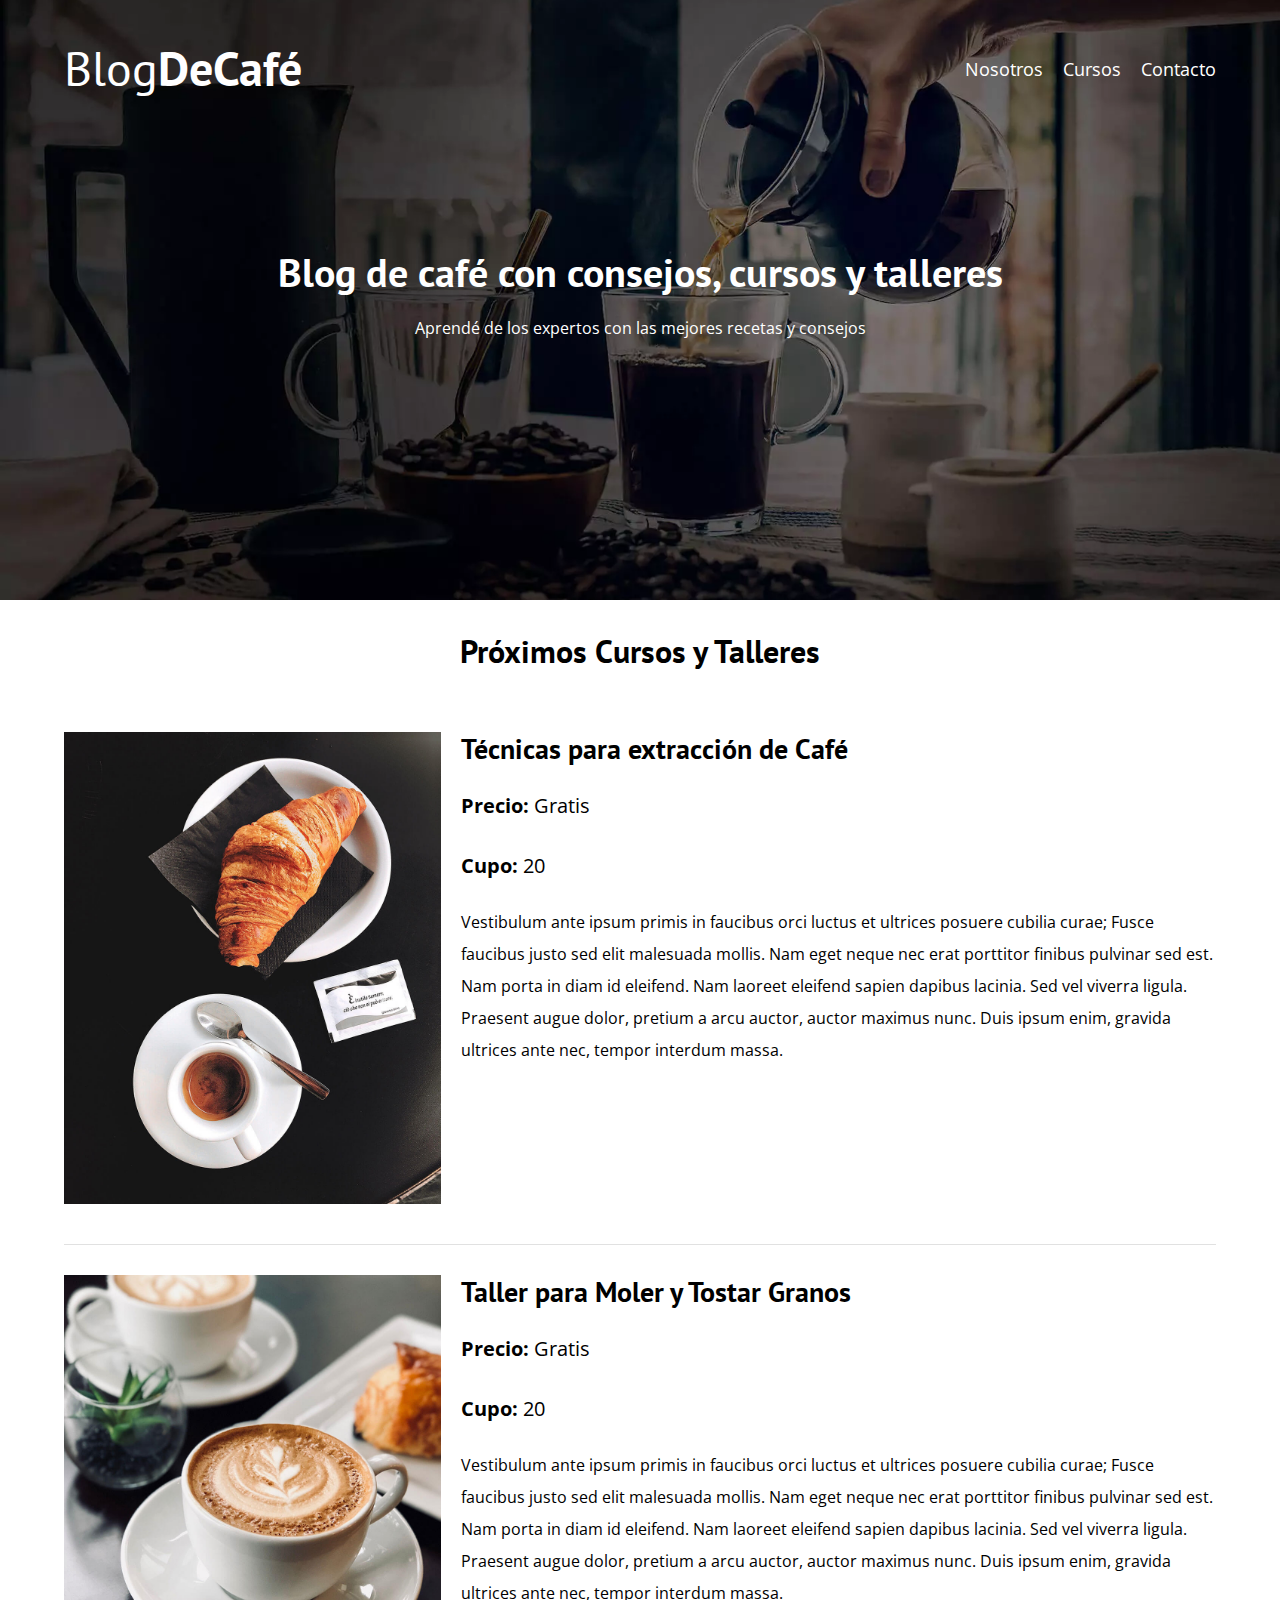
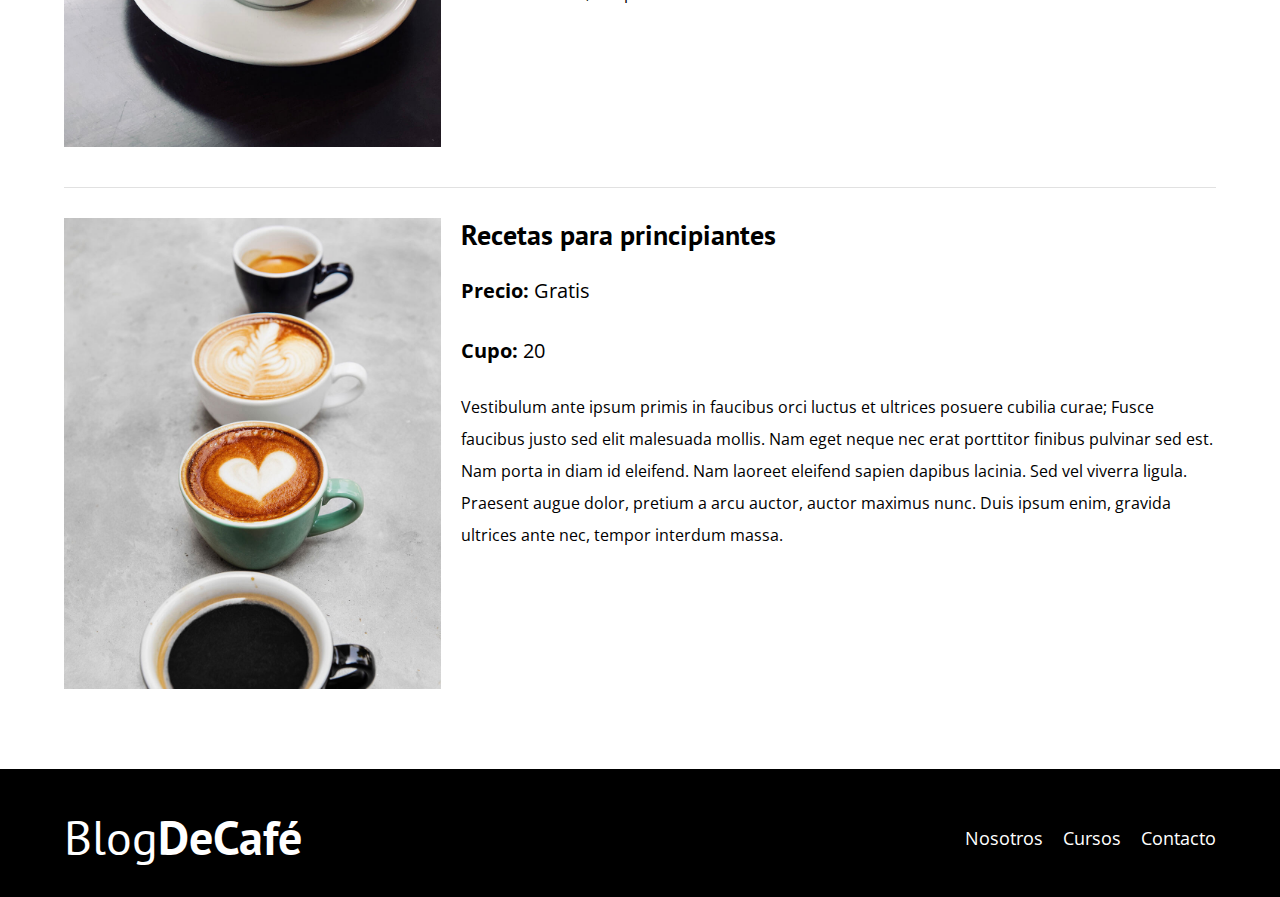
<file: blogdecafe_inicio/cursos.html>
<!DOCTYPE html>
<html lang="en">

<head>
    <meta charset="UTF-8">
    <meta http-equiv="X-UA-Compatible" content="IE=edge">
    <meta name="viewport" content="width=device-width, initial-scale=1.0">
    <title>BlogDeCafe</title>
    <link rel="stylesheet" href="css/normalize.css">
    <link rel="preconnect" href="https://fonts.gstatic.com">
    <link href="https://fonts.googleapis.com/css2?family=Open+Sans:ital@1&family=PT+Sans:wght@400;700&display=swap"
        rel="stylesheet">
    <link rel="stylesheet" href="css/stylesheet.css">
</head>

<body>
    <header class="header">
        <div class="contenedor">
            <div class="barra">
                <a class="logo" href="index.html">
                    <h1 class="logo__nombre no-margin centrar-texto">Blog<span class="logo__bold">DeCafé</span></h1>
                </a>
                <nav class="navegacion">
                    <a href="nosotros.html" class="navegacion__enlace">Nosotros</a>
                    <a href="cursos.html" class="navegacion__enlace">Cursos</a>
                    <a href="contacto.html" class="navegacion__enlace">Contacto</a>
                </nav>
            </div>
        </div>
        <div class="header__texto">
            <h2 class="no-margin">
                Blog de café con consejos, cursos y talleres
            </h2>
            <p>Aprendé de los expertos con las mejores recetas y consejos
            </p>

        </div>
    </header>
    <main class="contenedor">
        <h3 class="centrar-texto">Próximos Cursos y Talleres</h3>
        <div class="curso">
            <div class="curso__imagen">
                <img src="img/curso1.jpg" alt="imagen curso">
            </div>
            <div class="curso__informacion">
                <h4 class="no-margin">Técnicas para extracción de Café</h4>
                <p class="curso__label"> Precio:
                    <span class="curso__info">Gratis</span>
                </p>
                <p class="curso__label"> Cupo:
                    <span class="curso__info">20</span>
                </p>
                <p class="curso__descripcion">Vestibulum ante ipsum primis in faucibus orci luctus et ultrices posuere cubilia curae; Fusce
                    faucibus justo sed elit malesuada mollis. Nam eget neque nec erat porttitor finibus pulvinar sed
                    est. Nam porta in diam id eleifend. Nam laoreet eleifend sapien dapibus lacinia. Sed vel viverra
                    ligula. Praesent augue dolor, pretium a arcu auctor, auctor maximus nunc. Duis ipsum enim, gravida
                    ultrices ante nec, tempor interdum massa.
                </p>
            </div>
        </div>

        <div class="curso">
            <div class="curso__imagen">
                <img src="img/curso2.jpg" alt="imagen curso">
            </div>
            <div class="curso__informacion">
                <h4 class="no-margin">Taller para Moler y Tostar Granos</h4>
                <p class="curso__label"> Precio:
                    <span class="curso__info">Gratis</span>
                </p>
                <p class="curso__label"> Cupo:
                    <span class="curso__info">20</span>
                </p>
                <p class="curso__descripcion">Vestibulum ante ipsum primis in faucibus orci luctus et ultrices posuere cubilia curae; Fusce
                    faucibus justo sed elit malesuada mollis. Nam eget neque nec erat porttitor finibus pulvinar sed
                    est. Nam porta in diam id eleifend. Nam laoreet eleifend sapien dapibus lacinia. Sed vel viverra
                    ligula. Praesent augue dolor, pretium a arcu auctor, auctor maximus nunc. Duis ipsum enim, gravida
                    ultrices ante nec, tempor interdum massa.
                </p>
            </div>
        </div>

        <div class="curso">
            <div class="curso__imagen">
                <img src="img/curso3.jpg" alt="imagen curso">
            </div>
            <div class="curso__informacion">
                <h4 class="no-margin">Recetas para principiantes</h4>
                <p class="curso__label"> Precio:
                    <span class="curso__info">Gratis</span>
                </p>
                <p class="curso__label"> Cupo:
                    <span class="curso__info">20</span>
                </p>
                <p class="curso__descripcion">Vestibulum ante ipsum primis in faucibus orci luctus et ultrices posuere cubilia curae; Fusce
                    faucibus justo sed elit malesuada mollis. Nam eget neque nec erat porttitor finibus pulvinar sed
                    est. Nam porta in diam id eleifend. Nam laoreet eleifend sapien dapibus lacinia. Sed vel viverra
                    ligula. Praesent augue dolor, pretium a arcu auctor, auctor maximus nunc. Duis ipsum enim, gravida
                    ultrices ante nec, tempor interdum massa.
                </p>
            </div>
        </div>
        

    </main>
    <footer class="footer">
        <div class="contenedor">
            <div class="barra">
                <a class="logo" href="index.html">
                    <h1 class="logo__nombre no-margin centrar-texto">Blog<span class="logo__bold">DeCafé</span></h1>
                </a>
                <nav class="navegacion">
                    <a href="nosotros.html" class="navegacion__enlace">Nosotros</a>
                    <a href="cursos.html" class="navegacion__enlace">Cursos</a>
                    <a href="contacto.html" class="navegacion__enlace">Contacto</a>
                </nav>
            </div>
        </div>
    </footer>
    <script src="js/modernizr.js"></script>
</body>

</html>
</file>
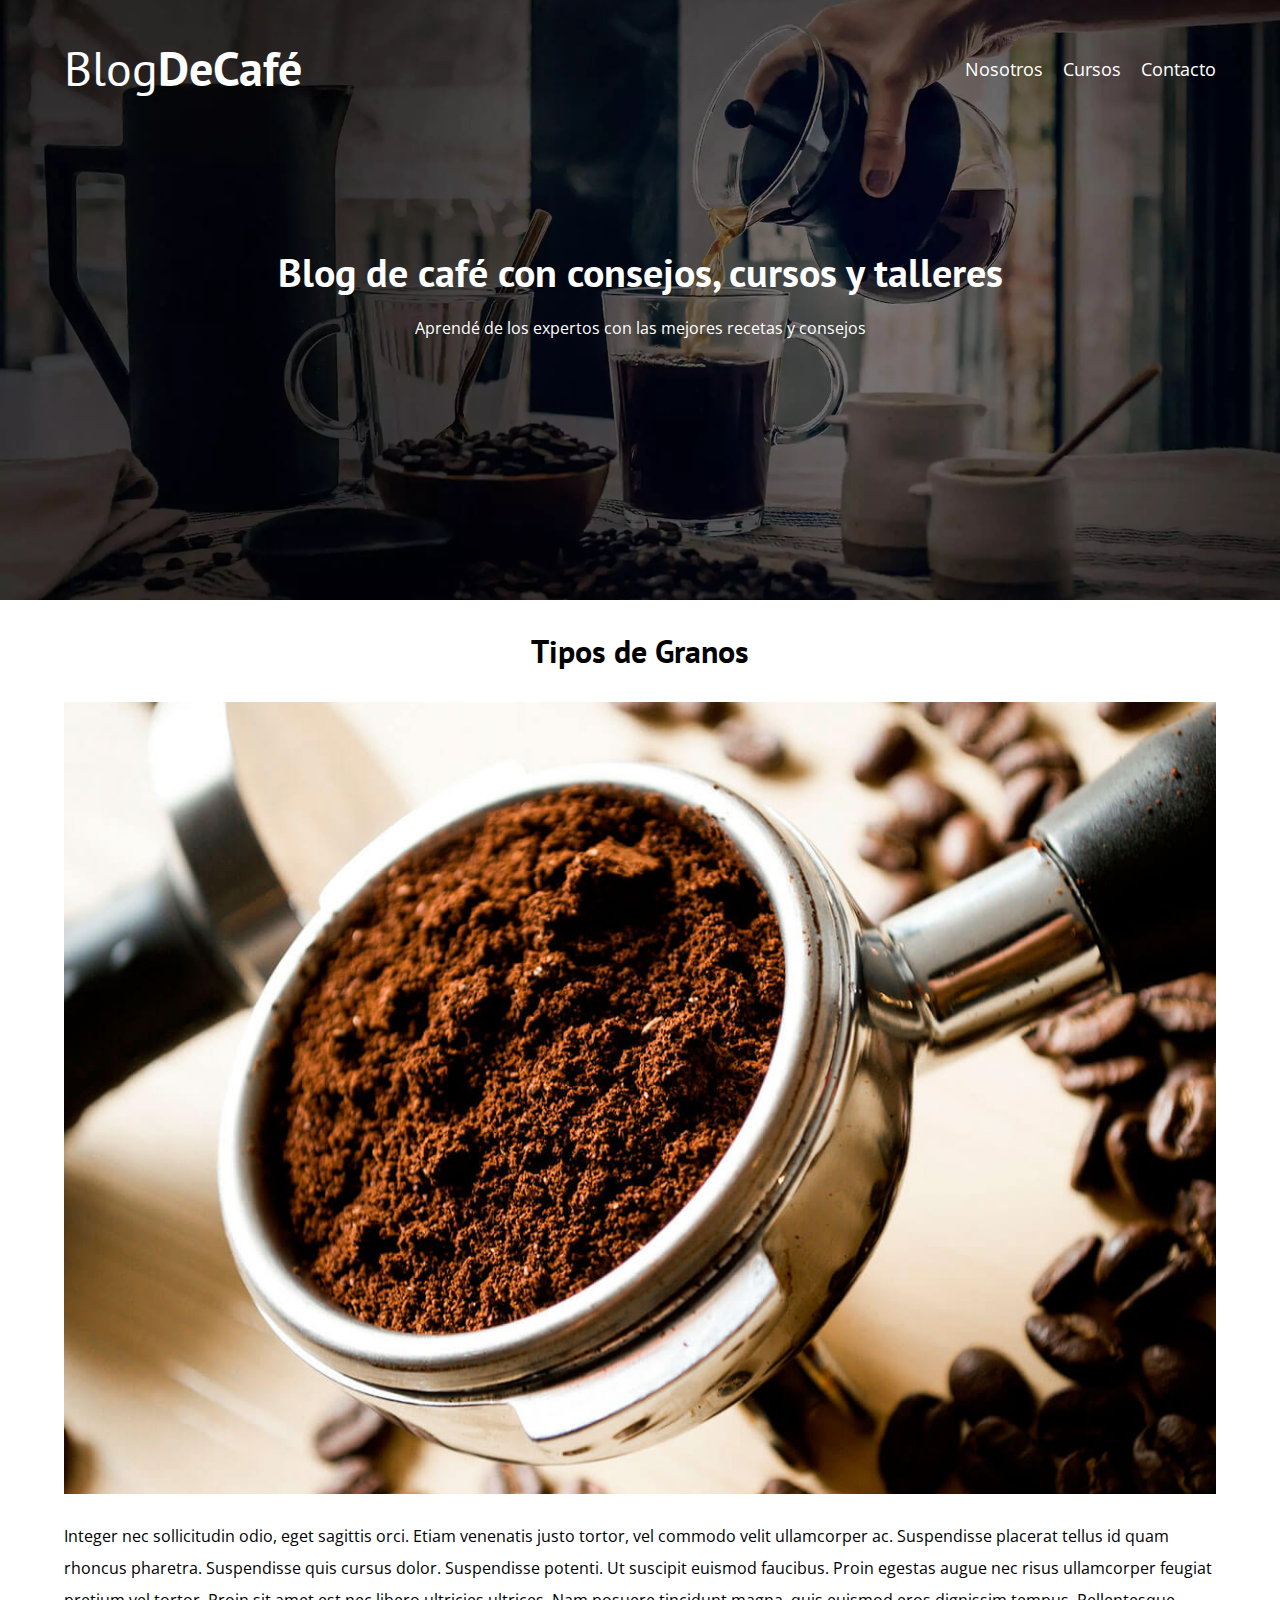
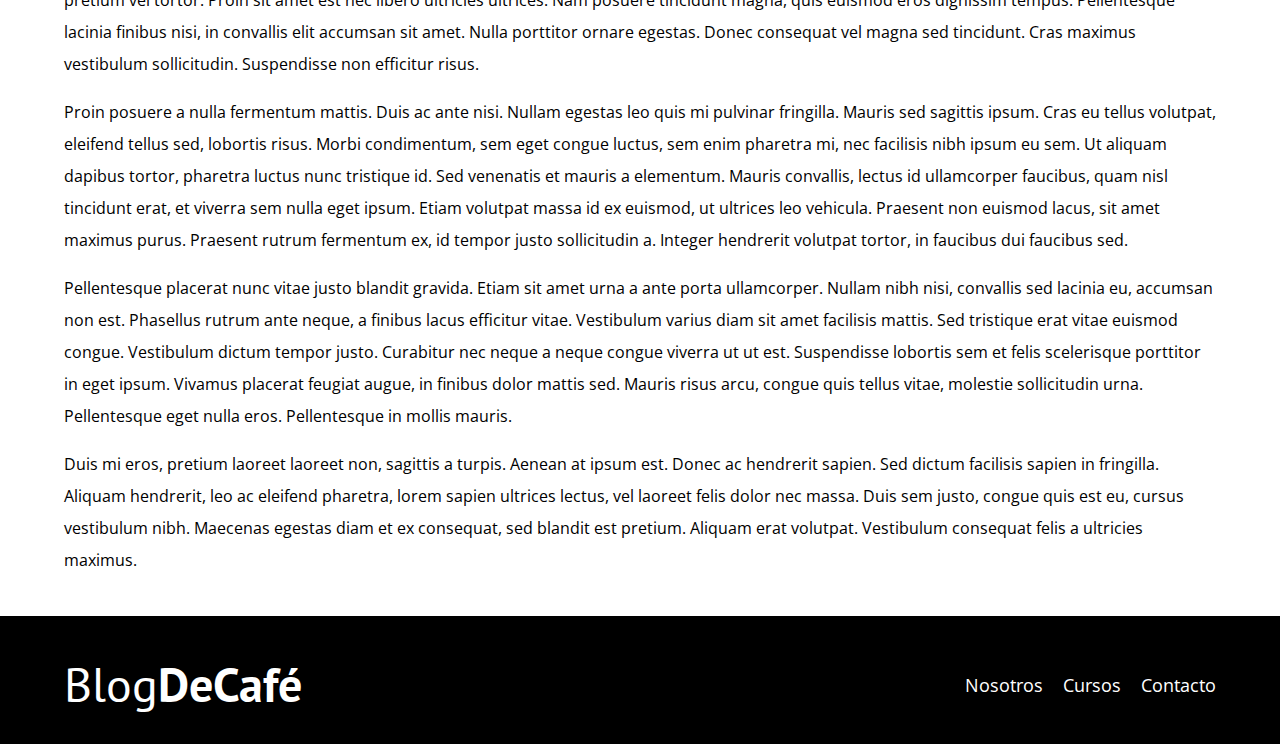
<file: blogdecafe_inicio/entrada.html>
<!DOCTYPE html>
<html lang="en">

<head>
    <meta charset="UTF-8">
    <meta http-equiv="X-UA-Compatible" content="IE=edge">
    <meta name="viewport" content="width=device-width, initial-scale=1.0">
    <title>BlogDeCafe</title>
    <link rel="stylesheet" href="css/normalize.css">
    <link rel="preconnect" href="https://fonts.gstatic.com">
    <link href="https://fonts.googleapis.com/css2?family=Open+Sans:ital@1&family=PT+Sans:wght@400;700&display=swap"
        rel="stylesheet">
    <link rel="stylesheet" href="css/stylesheet.css">
</head>

<body>
    <header class="header">
        <div class="contenedor">
            <div class="barra">
                <a class="logo" href="index.html">
                    <h1 class="logo__nombre no-margin centrar-texto">Blog<span class="logo__bold">DeCafé</span></h1>
                </a>
                <nav class="navegacion">
                    <a href="nosotros.html" class="navegacion__enlace">Nosotros</a>
                    <a href="cursos.html" class="navegacion__enlace">Cursos</a>
                    <a href="contacto.html" class="navegacion__enlace">Contacto</a>
                </nav>
            </div>
        </div>
        <div class="header__texto">
            <h2 class="no-margin">
                Blog de café con consejos, cursos y talleres
            </h2>
            <p>Aprendé de los expertos con las mejores recetas y consejos
            </p>

        </div>
    </header>
    <main class="contenedor">
        <h3 class="centrar-texto">Tipos de Granos</h3>
        <img src="img/blog1.jpg" alt="imagen entrada">
             <p>
                Integer nec sollicitudin odio, eget sagittis orci. Etiam venenatis justo tortor, vel commodo velit
                ullamcorper ac. Suspendisse placerat tellus id quam rhoncus pharetra. Suspendisse quis cursus dolor.
                Suspendisse potenti. Ut suscipit euismod faucibus. Proin egestas augue nec risus ullamcorper feugiat
                pretium vel tortor. Proin sit amet est nec libero ultricies ultrices. Nam posuere tincidunt magna, quis
                euismod eros dignissim tempus. Pellentesque lacinia finibus nisi, in convallis elit accumsan sit amet.
                Nulla porttitor ornare egestas. Donec consequat vel magna sed tincidunt. Cras maximus vestibulum
                sollicitudin. Suspendisse non efficitur risus. </p>

            <p> Proin posuere a nulla fermentum mattis. Duis ac ante nisi. Nullam egestas leo quis mi pulvinar
                fringilla. Mauris sed sagittis ipsum. Cras eu tellus volutpat, eleifend tellus sed, lobortis risus.
                Morbi condimentum, sem eget congue luctus, sem enim pharetra mi, nec facilisis nibh ipsum eu sem. Ut
                aliquam dapibus tortor, pharetra luctus nunc tristique id. Sed venenatis et mauris a elementum. Mauris
                convallis, lectus id ullamcorper faucibus, quam nisl tincidunt erat, et viverra sem nulla eget ipsum.
                Etiam volutpat massa id ex euismod, ut ultrices leo vehicula. Praesent non euismod lacus, sit amet
                maximus purus. Praesent rutrum fermentum ex, id tempor justo sollicitudin a. Integer hendrerit volutpat
                tortor, in faucibus dui faucibus sed.</p>

            <p>Pellentesque placerat nunc vitae justo blandit gravida. Etiam sit amet urna a ante porta ullamcorper.
                Nullam nibh nisi, convallis sed lacinia eu, accumsan non est. Phasellus rutrum ante neque, a finibus
                lacus efficitur vitae. Vestibulum varius diam sit amet facilisis mattis. Sed tristique erat vitae
                euismod congue. Vestibulum dictum tempor justo. Curabitur nec neque a neque congue viverra ut ut est.
                Suspendisse lobortis sem et felis scelerisque porttitor in eget ipsum. Vivamus placerat feugiat augue,
                in finibus dolor mattis sed. Mauris risus arcu, congue quis tellus vitae, molestie sollicitudin urna.
                Pellentesque eget nulla eros. Pellentesque in mollis mauris.</p>

            <p>Duis mi eros, pretium laoreet laoreet non, sagittis a turpis. Aenean at ipsum est. Donec ac hendrerit
                sapien. Sed dictum facilisis sapien in fringilla. Aliquam hendrerit, leo ac eleifend pharetra, lorem
                sapien ultrices lectus, vel laoreet felis dolor nec massa. Duis sem justo, congue quis est eu, cursus
                vestibulum nibh. Maecenas egestas diam et ex consequat, sed blandit est pretium. Aliquam erat volutpat.
                Vestibulum consequat felis a ultricies maximus.</p>
            </p>
        </div>
    </main>
    <footer class="footer">
        <div class="contenedor">
            <div class="barra">
                <a class="logo" href="index.html">
                    <h1 class="logo__nombre no-margin centrar-texto">Blog<span class="logo__bold">DeCafé</span></h1>
                </a>
                <nav class="navegacion">
                    <a href="nosotros.html" class="navegacion__enlace">Nosotros</a>
                    <a href="cursos.html" class="navegacion__enlace">Cursos</a>
                    <a href="contacto.html" class="navegacion__enlace">Contacto</a>
                </nav>
            </div>
        </div>
    </footer>
    <script src="js/modernizr.js"></script>
</body>

</html>
</file>
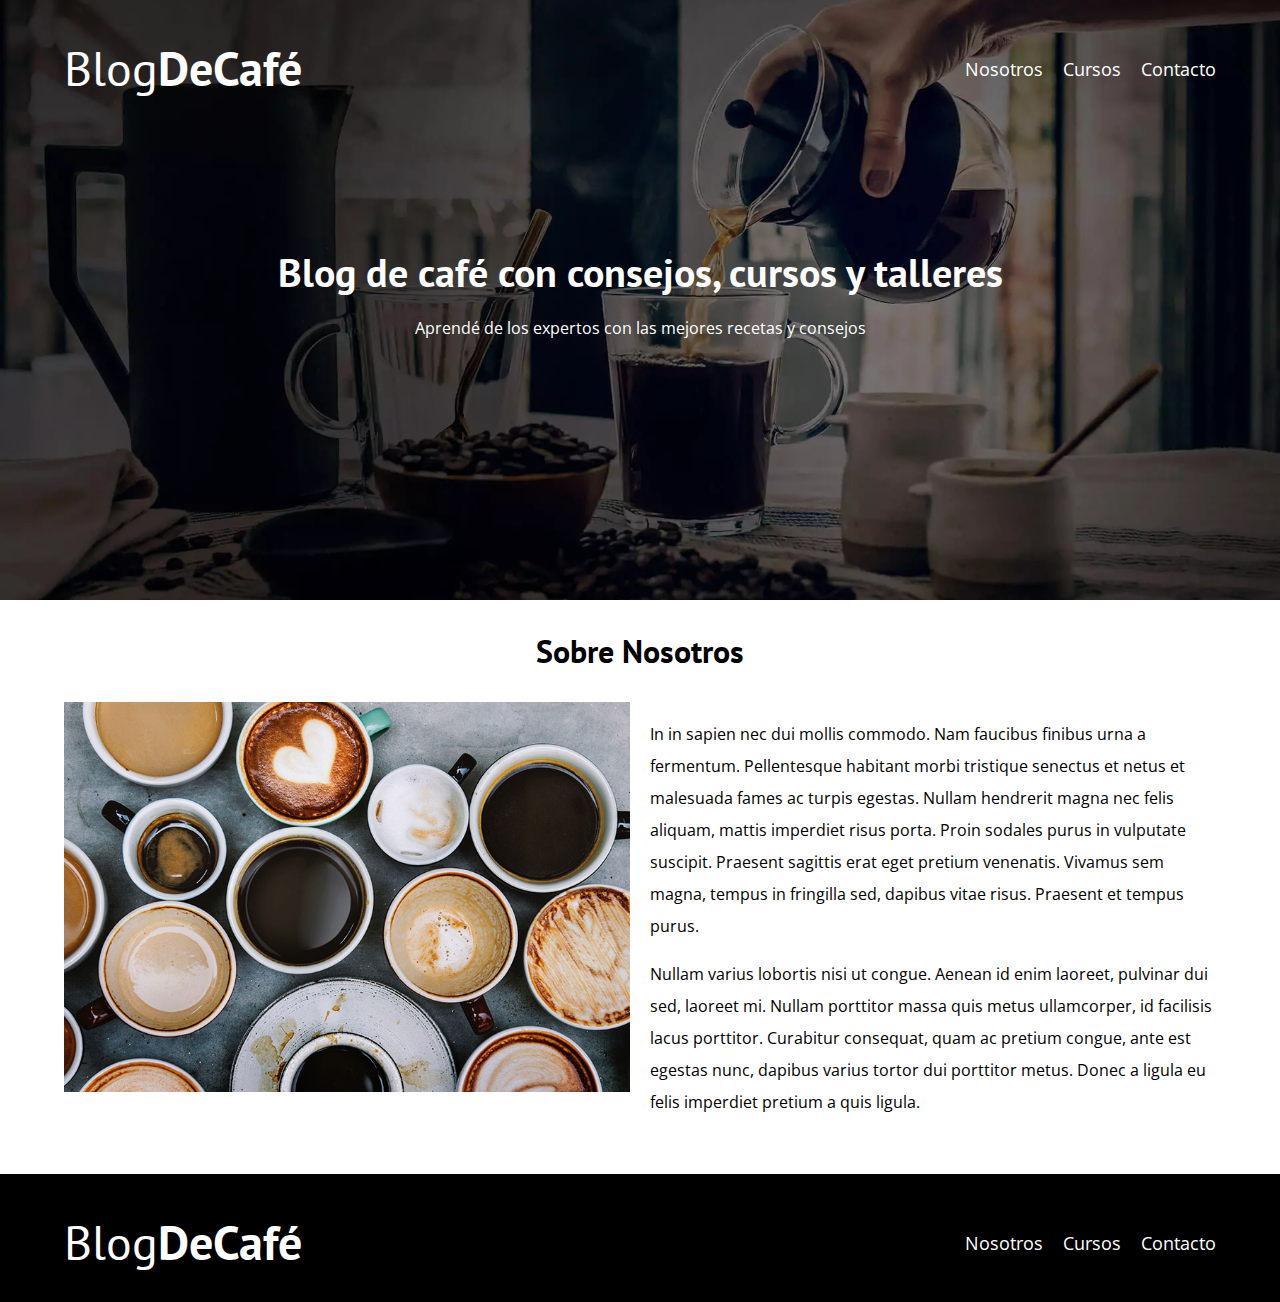
<file: blogdecafe_inicio/nosotros.html>
<!DOCTYPE html>
<html lang="en">

<head>
    <meta charset="UTF-8">
    <meta http-equiv="X-UA-Compatible" content="IE=edge">
    <meta name="viewport" content="width=device-width, initial-scale=1.0">
    <title>BlogDeCafe</title>
    <link rel="stylesheet" href="css/normalize.css">
    <link rel="preconnect" href="https://fonts.gstatic.com">
    <link href="https://fonts.googleapis.com/css2?family=Open+Sans:ital@1&family=PT+Sans:wght@400;700&display=swap"
        rel="stylesheet">
    <link rel="stylesheet" href="css/stylesheet.css">
</head>

<body>
    <header class="header">
        <div class="contenedor">
            <div class="barra">
                <a class="logo" href="index.html">
                    <h1 class="logo__nombre no-margin centrar-texto">Blog<span class="logo__bold">DeCafé</span></h1>
                </a>
                <nav class="navegacion">
                    <a href="nosotros.html" class="navegacion__enlace">Nosotros</a>
                    <a href="cursos.html" class="navegacion__enlace">Cursos</a>
                    <a href="contacto.html" class="navegacion__enlace">Contacto</a>
                </nav>
            </div>
        </div>
        <div class="header__texto">
            <h2 class="no-margin">
                Blog de café con consejos, cursos y talleres
            </h2>
            <p>Aprendé de los expertos con las mejores recetas y consejos
            </p>

        </div>
    </header>
    <main class="contenedor">
        <h3 class="centrar-texto">Sobre Nosotros</h3>
        <div class="sobre-nosotros">
            <div class="sobre-nosotros__imagen">
                <img src="img/nosotros.jpg" alt="imagen nosotros">
            </div>
            <div class="sobre-nosotros__texto">
                <p>
                    In in sapien nec dui mollis commodo. Nam faucibus finibus urna a fermentum. Pellentesque habitant
                    morbi tristique senectus et netus et malesuada fames ac turpis egestas. Nullam hendrerit magna nec
                    felis aliquam, mattis imperdiet risus porta. Proin sodales purus in vulputate suscipit. Praesent
                    sagittis erat eget pretium venenatis. Vivamus sem magna, tempus in fringilla sed, dapibus vitae
                    risus. Praesent et tempus purus. 
                <p>
                    Nullam varius lobortis nisi ut congue. Aenean id enim laoreet, pulvinar dui sed, laoreet mi. Nullam
                    porttitor massa quis metus ullamcorper, id facilisis lacus porttitor. Curabitur consequat, quam ac
                    pretium congue, ante est egestas nunc, dapibus varius tortor dui porttitor metus. Donec a ligula eu
                    felis imperdiet pretium a quis ligula. 
            </div>
        </div>
    </main>
    <footer class="footer">
        <div class="contenedor">
            <div class="barra">
                <a class="logo" href="index.html">
                    <h1 class="logo__nombre no-margin centrar-texto">Blog<span class="logo__bold">DeCafé</span></h1>
                </a>
                <nav class="navegacion">
                    <a href="nosotros.html" class="navegacion__enlace">Nosotros</a>
                    <a href="cursos.html" class="navegacion__enlace">Cursos</a>
                    <a href="contacto.html" class="navegacion__enlace">Contacto</a>
                </nav>
            </div>
        </div>
    </footer>
    <script src="js/modernizr.js"></script>
</body>

</html>
</file>
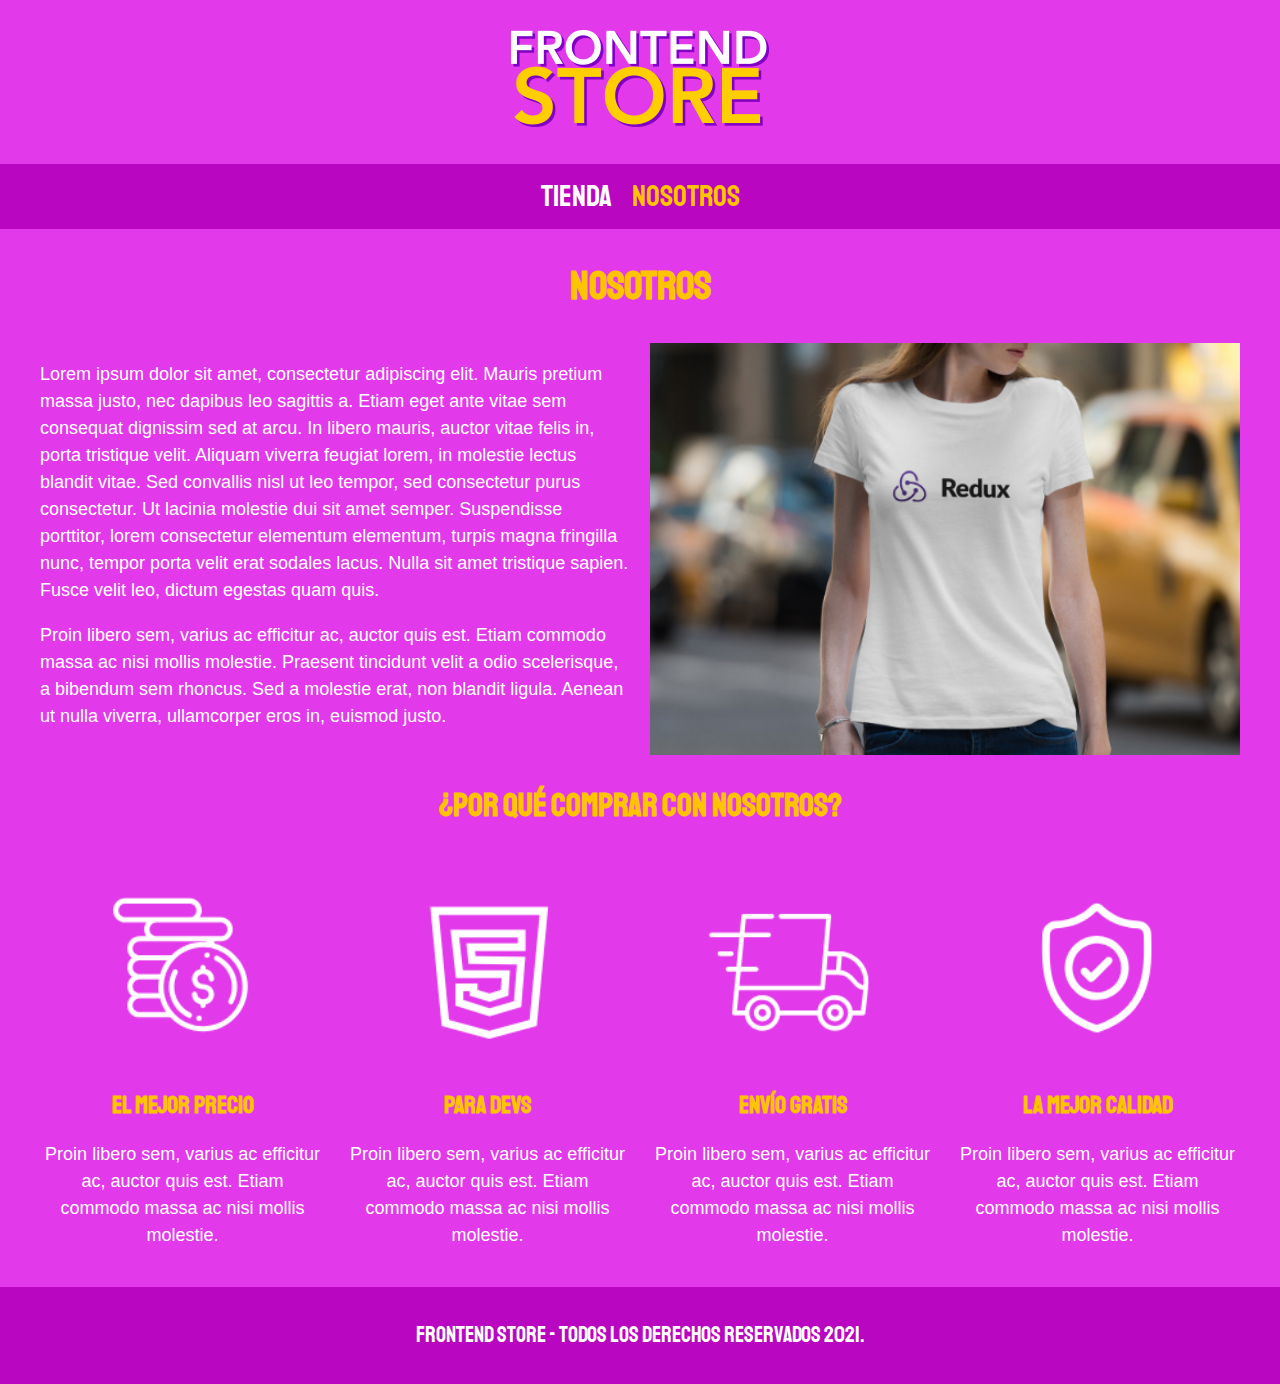
<file: FrontEndStore_inicio/Nosotros.html>
<!DOCTYPE html>
<html lang="en">

<head>
    <meta charset="UTF-8">
    <meta name="viewport" content="width=device-width, initial-scale=1.0">
    <title>FrontEnd Store</title>
    <link rel="stylesheet" href="css/normalize.css">
    <link rel="preconnect" href="https://fonts.gstatic.com">
    <link href="https://fonts.googleapis.com/css2?family=Staatliches&display=swap" rel="stylesheet">
    <link rel="stylesheet" href="css/style.css">
</head>

<body>
    <header class="header">
        <a href="index.html">
            <img class="header__logo" src="img/logo.png" alt="Logotipo">
        </a>
    </header>
    <nav class="navegacion">
        <a class="navegacion__enlace" href="index.html">Tienda</a>
        <a class="navegacion__enlace navegacion__enlace--activo" href="Nosotros.html">Nosotros</a>
    </nav>
    <main class="contenedor">
        <h1>Nosotros</h1>
        <div class="nosotros">
            <div class="nosotros__contenido">
                <p>Lorem ipsum dolor sit amet, consectetur adipiscing elit. Mauris pretium massa justo, nec dapibus leo
                    sagittis a. Etiam eget ante vitae sem consequat dignissim sed at arcu. In libero mauris, auctor
                    vitae felis in, porta tristique velit. Aliquam viverra feugiat lorem, in molestie lectus blandit
                    vitae. Sed convallis nisl ut leo tempor, sed consectetur purus consectetur. Ut lacinia molestie dui
                    sit amet semper. Suspendisse porttitor, lorem consectetur elementum elementum, turpis magna
                    fringilla nunc, tempor porta velit erat sodales lacus. Nulla sit amet tristique sapien. Fusce velit
                    leo, dictum egestas quam quis.
                </p>
                <p>
                    Proin libero sem, varius ac efficitur ac, auctor quis est. Etiam commodo massa ac nisi mollis
                    molestie. Praesent tincidunt velit a odio scelerisque, a bibendum sem rhoncus. Sed a molestie erat,
                    non blandit ligula. Aenean ut nulla viverra, ullamcorper eros in, euismod justo.
                </p>

            </div>
            <img class="nosotros__imagen" src="img/nosotros.jpg" alt="imagen nosotros">
        </div>
    </main>
    <section class="contenedor comprar">
        <h2 class="comprar__titulo">¿Por qué comprar con nosotros?</h2>
        <div class="bloques">
            <div class="bloque">
                <img class="bloque__imagen"  src="img/icono_1.png" alt="por que comprar">
                <h3 class="bloque__titulo">El mejor precio</h3>
                <p>Proin libero sem, varius ac efficitur ac, auctor quis est. Etiam commodo massa ac nisi mollis
                    molestie.</p>
            </div>
            <div class="bloque">
                <img class="bloque__imagen" src="img/icono_2.png" alt="por que comprar">
                <h3 class="bloque__titulo">Para Devs</h3>
                <p>Proin libero sem, varius ac efficitur ac, auctor quis est. Etiam commodo massa ac nisi mollis
                    molestie.</p>
            </div>
            <div class="bloque">
                <img class="bloque__imagen" src="img/icono_3.png" alt="por que comprar">
                <h3 class="bloque__titulo">Envío gratis</h3>
                <p>Proin libero sem, varius ac efficitur ac, auctor quis est. Etiam commodo massa ac nisi mollis
                    molestie.</p>
            </div>
            <div class="bloque">
                <img class="bloque__imagen" src="img/icono_4.png" alt="por que comprar">
                <h3 class="bloque__titulo">La mejor calidad</h3>
                <p>Proin libero sem, varius ac efficitur ac, auctor quis est. Etiam commodo massa ac nisi mollis
                    molestie.</p>
            </div>
        </div>
    </section>
    <footer class="footer">
        <p class="footer__texto">FrontEnd Store - Todos los derechos reservados 2021.</p>
    </footer>
</body>

</html>
</file>
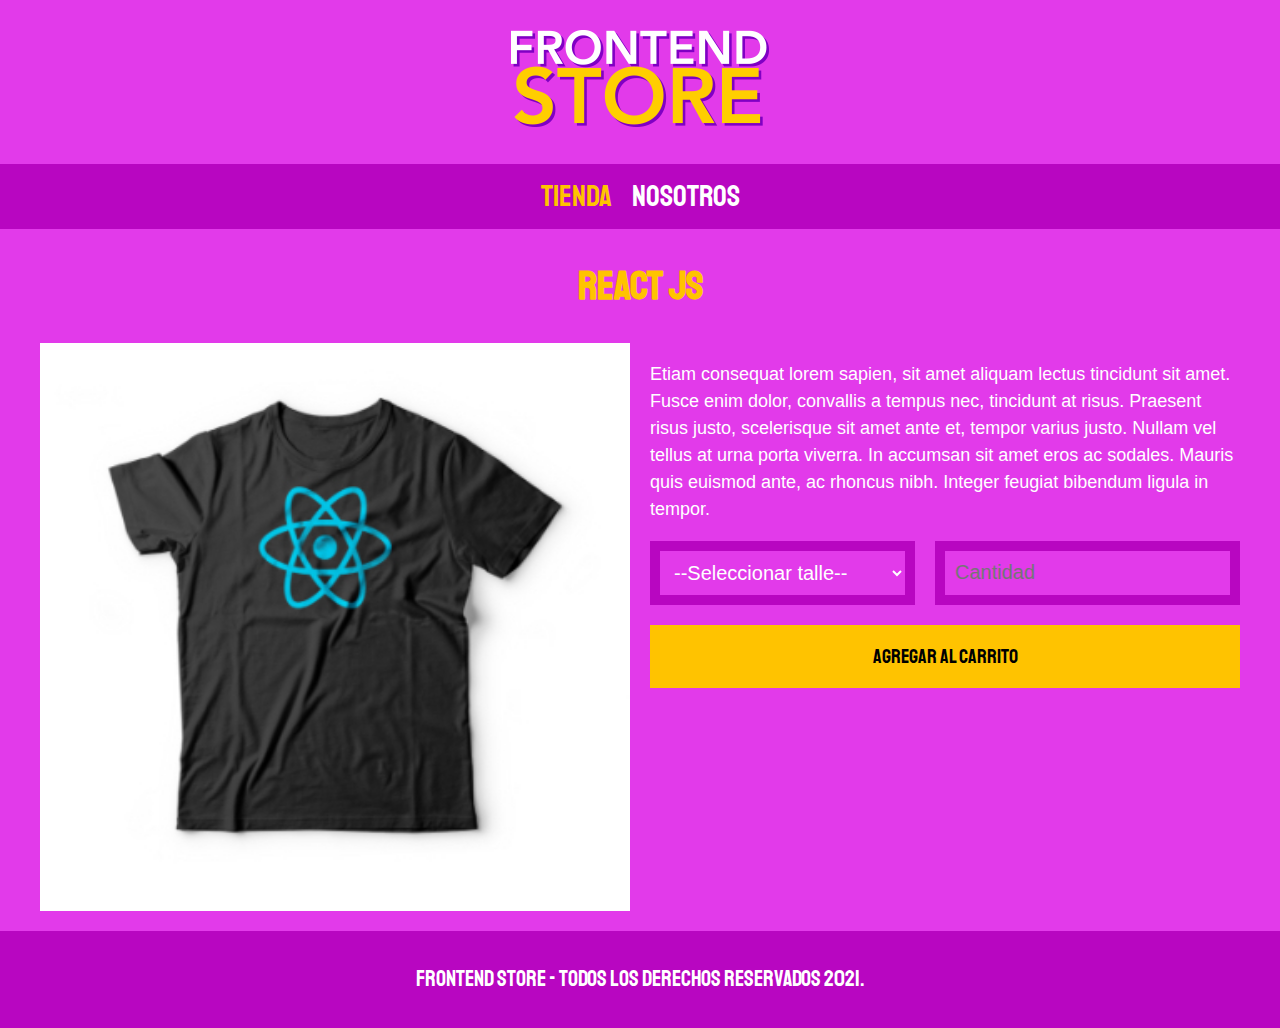
<file: FrontEndStore_inicio/producto.html>
<!DOCTYPE html>
<html lang="en">

<head>
    <meta charset="UTF-8">
    <meta name="viewport" content="width=device-width, initial-scale=1.0">
    <title>FrontEnd Store</title>
    <link rel="stylesheet" href="css/normalize.css">
    <link rel="preconnect" href="https://fonts.gstatic.com">
    <link href="https://fonts.googleapis.com/css2?family=Staatliches&display=swap" rel="stylesheet">
    <link rel="stylesheet" href="css/style.css">
</head>

<body>
    <header class="header">
        <a href="index.html">
            <img class="header__logo" src="img/logo.png" alt="Logotipo">
        </a>
    </header>
    <nav class="navegacion">
        <a class="navegacion__enlace navegacion__enlace--activo" href="index.html">Tienda</a>
        <a class="navegacion__enlace" href="Nosotros.html">Nosotros</a>
    </nav>
    <main class="contenedor">
        <h1>React JS</h1>
        <div class="remera">
            <img class="remera__imagen" src="img/3.jpg" alt="imagen del producto">
            <div class="remera__contenido">
                <p>Etiam consequat lorem sapien, sit amet aliquam lectus tincidunt sit amet. Fusce enim dolor, convallis
                    a tempus nec, tincidunt at risus. Praesent risus justo, scelerisque sit amet ante et, tempor varius
                    justo. Nullam vel tellus at urna porta viverra. In accumsan sit amet eros ac sodales. Mauris quis
                    euismod ante, ac rhoncus nibh. Integer feugiat bibendum ligula in tempor.
                </p>
                <form class="formulario">
                    <select class="formulario__campo">
                        <option disabled selected>--Seleccionar talle--</option>
                        <option>Chica</option>
                        <option>Mediana</option>
                        <option>Grande</option>
                    </select>
                    <input class="formulario__campo" type="number" placeholder="Cantidad" min=1>
                    <input class="formulario__submit" type="submit" value="Agregar al Carrito">
                </form>
            </div>
        </div>
    </main>
    <footer class="footer">
        <p class="footer__texto">FrontEnd Store - Todos los derechos reservados 2021.</p>
    </footer>
</body>

</html>
</file>
<file: blogdecafe_inicio/css/stylesheet.css>
:root {
    --fuenteHeading: 'PT Sans', sans-serif;
    --fuenteParrafos: 'Open Sans', sans-serif;
    --primario: #784d3c;
    --blanco: #ffffff;
    --gris: #e1e1e1;
    --negro: #000000;
}

html {
    box-sizing: border-box;
    font-size: 62.5%; /*1rem=10px*/
}

*, *:before, *:after {
    box-sizing: inherit;
}

body {
    font-family: var(--fuenteParrafos);
    font-size: 1.6rem;
    line-height: 2;
}

/*Globales*/
.contenedor {
    width: min(90%, 120rem);
    margin: 0 auto;
}

a {
    text-decoration: none;
}

h1, h2, h3, h4 {
    font-family: var(--fuenteHeading);
    line-height: 1.2;
}

h1 {
    font-size: 4.8rem;
}

h2 {
    font-size: 4rem;
}

h3 {
    font-size: 3.2rem;
}

h4 {
    font-size: 2.8rem;
}

img {
    max-width: 100%;
}

/* Utilidades */
.no-margin {
    margin: 0;
}

.no-padding {
    padding: 0;
}

.centrar-texto {
    text-align: center;
}

/* header */
.webp .header {
    background-image: url(../img/banner.webp);
}
.no-webp .header{
    background-image: url(../img/banner.jpg);
}
.header {
    height: 60rem;
    background-size: cover;
    background-repeat: no-repeat;
    background-position: center center
}

.header__texto {
    text-align: center;
    color: var(--blanco);
    margin-top: 5rem;
}
.barra {
    padding-top: 4rem;
}

@media (min-width: 768px) {
    .header__texto{
        margin-top: 15rem;
    }
    .barra {
        display: flex;
        justify-content: space-between;
        align-items: center;
    }
}
.logo {
    color: var(--blanco);
}
.logo__nombre{
    font-weight: normal;
}
.logo__bold{
    font-weight: bold;
}
@media (min-width: 768px) {
    .navegacion {
        display: flex;
        gap: 2rem;
    }
    
}
.navegacion__enlace{
    display: block;
    text-align: center;
    color: var(--blanco);
    font-size: 1.8rem;
}
@media (min-width: 768px) {
    .contenido-principal {
        display: grid;
        grid-template-columns: 2fr 1fr;
        column-gap: 4rem;
    }
}
.entrada{
    border-bottom: 1px solid var(--gris);
    margin-bottom: 2rem;
}
.entrada:last-of-type {
    border: none;
}

.boton {
    display:block;
    font-family: var(--fuenteHeading);
    color: var(--blanco);
    text-align: center;
    padding: 1rem 3rem;
    font-size: 1.8rem;
    text-transform: uppercase;
    font-weight: bold;
    margin-bottom: 2rem;
    border: none;
}
@media (min-width: 768px) {
    .boton {
        display: inline-block;
    }
}
.boton:hover {
    cursor: pointer;
}
.boton--primario {
    background-color: var(--negro);
}
.boton--secundario {
    background-color: var(--primario);
}
.cursos {
    list-style: none;
}   
.widget-curso {
    border-bottom: 1px solid var(--gris);
    margin-bottom: 2rem;

}
.widget-curso:last-of-type {
    border: none;
    margin-bottom: 0;
}
.widget-curso__label,
.curso__label {
    font-weight: bold;
    font-size: 2rem;
}
.widget-curso__info,
.curso__info {
    font-weight: normal;
    font-size: 2rem;
}
.footer {
    background-color: var(--negro);
    padding-bottom: 3rem;
    margin-top: 4rem;
}

/* Sobre Nosotros */
@media (min-width: 768px) {
    .sobre-nosotros {
        display: grid;
        grid-template-columns: repeat(2, 1fr);
        column-gap: 2rem;
    }
}

.curso {
    padding: 3rem 0;
    border-bottom: 1px solid var(--gris);
}
.curso:last-of-type {
    border: none;
}
@media (min-width: 768px) {
    .curso {
        display: grid;
        grid-template-columns: 1fr 2fr;
        column-gap: 2rem;
    }
}

/* Contacto */
.contacto-bg {
    background-image: url(../img/contacto.jpg);
    height: 40rem;
    background-size: cover;

}

.formulario {
    background-color: var(--blanco);
    margin: -5rem auto 0 auto;
    width: 95%;
    padding: 5rem;
}
.campo {
    display: flex;
    margin-bottom: 2rem;
}
.campo__label {
    flex: 0 0 9rem;
    text-align: right;
    padding-right: 2rem;
}
.campo__field {
    flex: 1;
    border: 1px solid var(--gris);
}
.campo__field--textarea {
    height: 20rem;
}
</file>
<file: freelancer_inicio/css/styles.css>
:root {
    --blanco: #ffffff;
    --oscuro: #212121;
    --primario: #ffc107;
    --secundario: #0097a7;
    --gris: #757575;
    --grisclaro: #dfe9f3
}

/* Globales */

html {
    font-size: 62.5%;
    box-sizing: border-box;
    scroll-snap-type: y mandatory;
}

/* Scroll snap */
.servicios,
.navegacion-principal,
.formulario {
    scroll-snap-align: center;
    scroll-snap-stop: always;
}

*, *:before, *:after {
    box-sizing: inherit;
}

body {
    font-size: 16px;
    /* 1 rem=10px*/
    font-family: 'Krub', sans-serif;
    background-image: linear-gradient(to top, var(--grisclaro) 0%, var(--blanco) 100%)
}

.contenedor {
    max-width: 120rem;
    margin: 0 auto;
}

.boton {
    background-color: var(--secundario);
    color: var(--blanco);
    padding: 1rem 3rem;
    margin-top: 1rem;
    font-size: 2rem;
    text-decoration: none;
    text-transform: uppercase;
    font-weight: bold;
    border-radius: .5rem;
    width: 90%;
    text-align: center;
    border: none;
}

@media (min-width: 768px) {
    .boton {
        width: auto;
    }
}

.boton:hover {
    cursor: pointer;
}

.sombra {
    box-shadow: 0px 5px 15px 0px rgba(0, 0, 0, 0.28);
    background-color: var(--blanco);
    padding: 2rem;
    border-radius: 1rem;
}

/* Tipografía*/

h1 {
    font-size: 3.8rem;
}

h2 {
    font-size: 2.8rem;
}

h3 {
    font-size: 1.8rem;
}

h1, h2, h3 {
    text-align: center;
}

/* Títulos */

.titulo span {
    font-size: 2rem;
}

/* Utilidades */

.w-sm-100 {
    width: 100%;
}

@media (min-width: 768px) {
    .w-sm-100 {
        width: auto;
    }
}

.flex {
    display: flex;
}

.alinear-derecha {
    justify-content: flex-end;
}

/* Navegación Principal */

.nav-bg {
    background-color: var(--secundario);
}

.navegacion-principal {
    display: flex;
    flex-direction: column;
}

@media (min-width: 768px) {
    .navegacion-principal {
        flex-direction: row;
        justify-content: space-between;
    }
}

.navegacion-principal a {
    display: block;
    text-align: center;
    color: var(--blanco);
    text-decoration: none;
    font-size: 2rem;
    font-weight: 700;
    padding: 1rem;
}

.navegacion-principal a:hover {
    background-color: var(--primario);
    color: var(--oscuro);
}

/* Hero */

.hero {
    background-image: url(../img/hero.jpg);
    background-repeat: no-repeat;
    background-size: cover;
    height: 450px;
    position: relative;
    margin-bottom: 2rem;
}

.contenido-hero {
    position: absolute;
    background-color: rgb(0, 0, 0, .5);
    width: 100%;
    height: 100%;
    display: flex;
    flex-direction: column;
    align-items: center;
    justify-content: center;
}

.contenido-hero h2, .contenido-hero p {
    color: var(--blanco);
}

.contenido-hero .ubicacion {
    display: flex;
    align-items: flex-end;
}

/* Servicios */

@media (min-width: 768px) {
    .servicios {
        display: grid;
        grid-template-columns: repeat(3, 1fr);
        column-gap: 1rem;
    }
}

.servicio {
    display: flex;
    flex-direction: column;
    align-items: center;
}

.servicio h3 {
    color: var(--secundario);
    font-weight: normal;
}

.servicio p {
    line-height: 2;
    text-align: center;
}

.servicio .iconos {
    height: 15rem;
    width: 15rem;
    background-color: var(--primario);
    border-radius: 50%;
    display: flex;
    align-items: center;
    justify-content: space-evenly;
}

/* Contacto */

.formulario {
    background-color: var(--gris);
    width: min(60rem, 100%);
    /*Utilizar el valor mas chico*/
    margin: 0 auto;
    /* Elemento de tipo block - Si el parent no tiene display flex se puede centrar con margin en vez de justify content y align items */
    padding: 2rem;
    border-radius: 1rem;
}

.formulario fieldset {
    border: none;
}

.formulario legend {
    text-align: center;
    font-size: 1.8rem;
    text-transform: uppercase;
    font-weight: bold;
    margin-bottom: 2rem;
    color: var(--primario);
}

@media (min-width: 768px) {
    .contenedor-campos {
        display: grid;
        grid-template-columns: repeat(2, 1fr);
        grid-template-rows: auto auto 22rem;
        column-gap: 1rem;
    }
    .campo:nth-child(3),
    .campo:nth-child(4) {
        grid-column: 1 / 3;
    }
}

.campo {
    margin-bottom: 1rem;
}

.campo label {
    color: var(--blanco);
    font-weight: bold;
    margin-bottom: .5rem;
    display: block;
}

.campo textarea {
    height: 20rem;
}

.input-text {
    width: 100%;
    border: none;
    padding: 1.5rem;
    border-radius: .5rem;
}

/* footer */
.footer {
    text-align:center;
}
</file>
<file: FrontEndStore_inicio/css/style.css>
:root {
    --primario: #E23AEA;
    --primarioOscuro: #B806C1;
    --secundario: #FFC300;
    --secundarioOscuro: #ff8000;
    --blanco: #FFF;
    --negro: #000;
    --fuentePrincipal: 'Staatliches', cursive;
}

html {
    box-sizing: border-box;
    font-size: 62.5%;
}

*, *:before, *:after {
    box-sizing: inherit;
}

/* Globales */

body {
    background-color: var(--primario);
    font-size: 1.6rem;
    line-height: 1.5;
}

p {
    font-size: 1.8rem;
    font-family: Arial, Helvetica, sans-serif;
    color: var(--blanco);
}

a {
    text-decoration: none;
}

img {
    width: 100%;
}

.contenedor {
    max-width: 120rem;
    margin: 0 auto;
}

h1, h2, h3 {
    text-align: center;
    color: var(--secundario);
    font-family: var(--fuentePrincipal);
}

h1 {
    font-size: 4rem;
}

h2 {
    font-size: 3.2rem;
}

h3 {
    font-size: 2.4rem;
}

/* Header */

.header {
    display: flex;
    justify-content: center;
}

.header__logo {
    margin: 3rem 0;
}

/* Footer */

.footer {
    background-color: var(--primarioOscuro);
    padding: 1rem 0;
    margin-top: 2rem;
}

.footer__texto {
    text-align: center;
    font-family: var(--fuentePrincipal);
    font-size: 2.2rem;
}

/* Navegacion */

.navegacion {
    background-color: var(--primarioOscuro);
    padding: 1rem;
    display: flex;
    justify-content: center;
    /* gap: 2rem; */
}

.navegacion__enlace {
    font-family: var(--fuentePrincipal);
    color: var(--blanco);
    font-size: 3rem;
    margin-right: 2rem;
}

.navegacion__enlace:last-of-type {
    margin-right: 0;
}

.navegacion__enlace--activo, .navegacion__enlace:hover {
    color: var(--secundario);
}

/* Grid */

.grid {
    display: grid;
    grid-template-columns: repeat(2, 1fr);
    gap: 2rem;
}

@media (min-width: 768px) {
    .grid {
        grid-template-columns: repeat(3, 1fr);
    }
}

/* Productos */

.producto {
    background-color: var(--primarioOscuro);
    padding: 1rem;
}

.producto__nombre {
    font-size: 4rem;
}

.producto__precio {
    font-size: 2.8rem;
    color: var(--secundario)
}

.producto__nombre, .producto__precio {
    font-family: var(--fuentePrincipal);
    text-align: center;
    margin: 1rem 0;
    line-height: 1.2;
}

/* Graficos */

.grafico {
    min-height: 30rem;
    background-repeat: no-repeat;
    background-size: cover;
    grid-column: 1 / 3;
}

.grafico--remeras {
    grid-row: 2 / 3;
    background-image: url(../img/grafico1.jpg);
}

.grafico--node {
    background-image: url(../img/grafico2.jpg);
    grid-row: 8 / 9;
}

@media (min-width: 768px) {
    .grafico--node {
        grid-row: 5 / 6;
        grid-column: 2 / 4;
    }
}

/* Nosotros */

.nosotros {
    display: grid;
    grid-template-rows: repeat(2, auto);
}

@media (min-width: 768px) {
    .nosotros {
        grid-template-columns: repeat(2, 1fr);
        column-gap: 2rem;
    }
}

.nosotros__imagen {
    grid-row: 1 / 2;
}

@media (min-width: 768px) {
    .nosotros__imagen {
        grid-column: 2/ 3;
    }
}

/* Bloques */

.bloques {
    display: grid;
    grid-template-columns: repeat(2, 1fr);
    gap: 2rem;
}

@media (min-width: 768px) {
    .bloques {
        grid-template-columns: repeat(4, 1fr);
    }
}

.bloque {
    text-align: center;
}

.bloque__titulo {
    margin: 0;
}

/* Página producto */

@media (min-width: 768px) {
    .remera {
        display: grid;
        grid-template-columns: repeat(2, 1fr);
        column-gap: 2rem;
    }
}

.formulario {
    display: grid;
    grid-template-columns: repeat(2, 1fr);
    gap: 2rem;
}

.formulario__campo {
    border: 1rem solid var(--primarioOscuro);
    background-color: var(--primario);
    color: var(--blanco);
    font-size: 2rem;
    font-family: Arial, Helvetica, sans-serif;
    padding: 1rem;
}

.formulario__submit {
    background-color: var(--secundario);
    border: none;
    font-size: 2rem;
    font-family: var(--fuentePrincipal);
    padding: 2rem;
    transition: background-color .3s ease;
    grid-column: 1 / 3;
}

.formulario__submit:hover {
    cursor: pointer;
    background-color: var(--secundarioOscuro);
}
</file>
<file: freelancer_inicio/freelancer_fin/css/style.css>
:root {
    --blanco: #ffffff;
    --primario: #FFC107;
    --secundario: #0097A7;
    --gris: #757575;
    --oscuro: #212121;
}
html {
    box-sizing: border-box;
    min-height: 100%;
    scroll-snap-type: y mandatory;
}
*, *:before, *:after {
    box-sizing: inherit;
}
p {
    line-height: 2;
}
body {
    font-family: 'Krub', sans-serif;
    background-image: linear-gradient(to top, #dfe9f3 0%, white 100%);
    min-height: 100%;
    
}
h1 {
    font-size: 1.4rem;
}
h1 span {
    font-size: 1.4rem;
}
h1, h2, h3 {
    text-align: center;
}
h2 {
    font-size: 2.4rem;
}
h3 {
    color: var(--secundario);
    font-weight: 400;
    font-size: 1.6rem;
}
.contenedor {
    margin: 0 auto;
    max-width: 1200px;
}
.sombra {
    padding: 2rem;
    margin-bottom: 3rem;
    background-color: rgba(255, 255, 255, 1);
    border-radius: 10px;
    -webkit-box-shadow: 0px 11px 15px -9px rgba(0,0,0,0.63);
    -moz-box-shadow: 0px 11px 15px -9px rgba(0,0,0,0.63);
    box-shadow: 0px 11px 15px -9px rgba(0,0,0,0.63);
}
.nav-bg {
    background-color: var(--secundario);
}
.navegacion {
    scroll-snap-align: center;
    scroll-snap-stop: always;
    display: flex;
    flex-direction: column;
    align-items: center;
}
@media (min-width:768px) {
    .navegacion {
        flex-direction: row;
        justify-content: space-between;
    }
}
.navegacion a{
    padding: 1rem 2rem;
    color: var(--blanco);
    text-decoration: none;
    font-size: 1.4rem;
    font-weight: 700;
}
.navegacion a:hover {
    background-color: var(--primario);
    color: var(--oscuro);
}
.navegacion a:last-of-type {
    margin-bottom:0;
}
@media (min-width:768px) {
    .navegacion a{
        margin-bottom: 0;
    }
}
.hero {
    height: 450px;
    background-image: url(../img/hero.jpg);
    margin-bottom: 2rem;
    position: relative;
}
.contenido-hero {
    background-color: rgb(0 0 0 / 70%); /** Otra opción **/
    background-color: rgba(0, 0, 0, .7);
    position: absolute;
    width: 100%;
    height: 100%;
    display: flex;
    flex-direction: column;
   align-items: center;
   justify-content: center;
}

.contenido-hero h2, 
.contenido-hero p {
    color: var(--blanco);
}
.boton {
    background-color: var(--secundario);
    color: var(--blanco);
    margin-top: .5rem;
    padding: .5rem 3rem;
    border-radius: 5px;
    font-weight: 700;
    text-decoration: none;
    text-transform: uppercase;
    font-size: 1.2rem;
    border:none;
}
.boton:hover{
    cursor: pointer;
}
.servicios {
    scroll-snap-align: center;
    scroll-snap-stop: always;
}
@media (min-width:768px) {
    .servicios {
        display: grid;
        grid-template-columns: 33.3% 33.3% 33.3%;
        column-gap: 1rem;
    }
}
.servicio {
    text-align:center;
}
.servicio {
    display: flex;
    flex-direction: column;
    align-items: center;
}


.iconos {
    display: flex;
    height: 150px;
    width: 150px;
    justify-content: space-evenly;
    align-items: center;
    background-color: var(--primario);
    border-radius: 50%;
}
.iconos i {
    font-size: 2rem;
    color: var(--oscuro);
}


.formulario {
    background-color: var(--gris);
    padding: 2rem;
    border-radius: 10px;
    scroll-snap-align: center;
    scroll-snap-stop: always;
}
.formulario legend {
    text-align: center;
    font-size: 1.2rem;
    color: var(--primario);
    margin-bottom: 2rem;
    display: block;
    text-transform: uppercase;
    font-weight: 700;
}
@media (min-width:768px) {
    .formulario {
        max-width: 800px;
        margin: 0 auto;
    }
}
.contenedor-campos {
    display: flex;
    justify-content: space-between;
    flex-wrap: wrap;
}

.campo {
    margin-bottom: 1rem;
    width: 100%;
}
@media (min-width:480px) {
    .campo {
        display: flex;
        align-items: center;
    }
}
@media (min-width: 768px) {
    .campo{
        flex: 0 0 calc(50% - .5rem)
    }
}
.campo label {
    color: var(--blanco);
    font-weight: 700;
    margin-bottom: .5rem;
    display: block;
}
@media (min-width:480px) {
    .campo label {
        flex: 0 0 90px;
    }
}
.campo input[type="text"],
.campo input[type="tel"],
.campo input[type="mail"],
.campo textarea {
    width: 100%;
    padding: .5rem;
    border: none;
    border-radius: .5rem;
}
@media (min-width: 768px) {
    :is(.campo) :is( 
        input[type="text"], 
        input[type="text"],  
        input[type="tel"],  
        input[type="mail"] , 
        textarea ) {
        flex: 1;
    }
}

.w-100{
    flex: 0 0 100%;
}
.campo textarea {
    height: 4rem;
}

.enviar {
    display: flex;
    justify-content: flex-end;
}

.footer {
    text-align: center;
}
</file>
